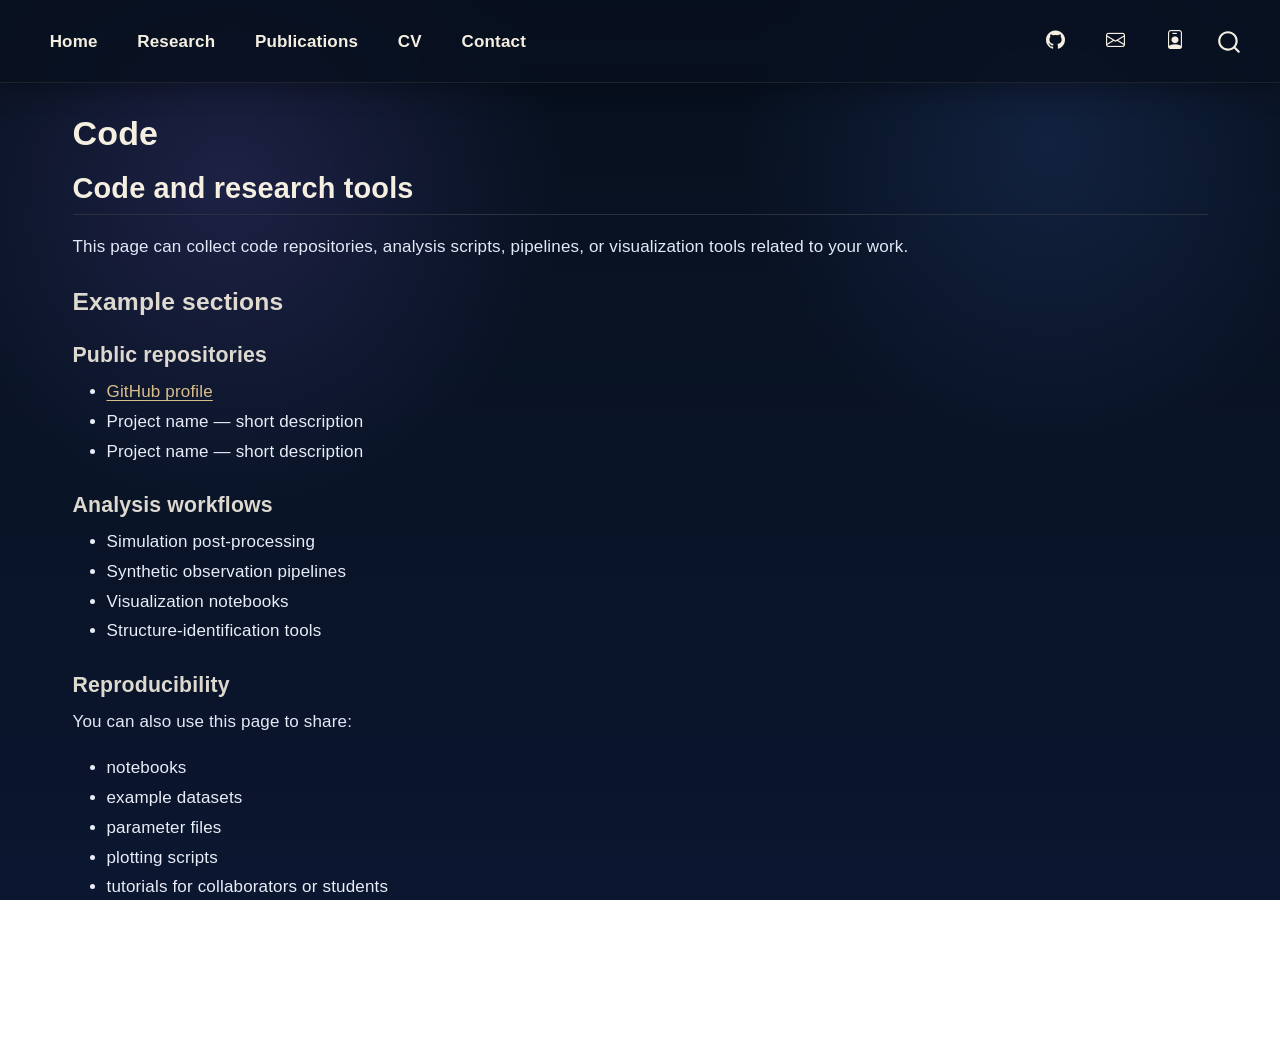
<file: docs/code.html>
<!DOCTYPE html>
<html xmlns="http://www.w3.org/1999/xhtml" lang="en" xml:lang="en"><head>

<meta charset="utf-8">
<meta name="generator" content="quarto-1.9.36">

<meta name="viewport" content="width=device-width, initial-scale=1.0, user-scalable=yes">


<title>Code – Griselda Arroyo-Chávez</title>
<style>
/* Default styles provided by pandoc.
** See https://pandoc.org/MANUAL.html#variables-for-html for config info.
*/
code{white-space: pre-wrap;}
span.smallcaps{font-variant: small-caps;}
div.columns{display: flex; gap: min(4vw, 1.5em);}
div.column{flex: auto; overflow-x: auto;}
div.hanging-indent{margin-left: 1.5em; text-indent: -1.5em;}
ul.task-list{list-style: none;}
ul.task-list li input[type="checkbox"] {
  width: 0.8em;
  margin: 0 0.8em 0.2em -1em; /* quarto-specific, see https://github.com/quarto-dev/quarto-cli/issues/4556 */ 
  vertical-align: middle;
}
</style>


<script src="site_libs/quarto-nav/quarto-nav.js"></script>
<script src="site_libs/quarto-nav/headroom.min.js"></script>
<script src="site_libs/clipboard/clipboard.min.js"></script>
<script src="site_libs/quarto-search/autocomplete.umd.js"></script>
<script src="site_libs/quarto-search/fuse.min.js"></script>
<script src="site_libs/quarto-search/quarto-search.js"></script>
<meta name="quarto:offset" content="./">
<script src="site_libs/quarto-html/quarto.js" type="module"></script>
<script src="site_libs/quarto-html/tabsets/tabsets.js" type="module"></script>
<script src="site_libs/quarto-html/popper.min.js"></script>
<script src="site_libs/quarto-html/tippy.umd.min.js"></script>
<script src="site_libs/quarto-html/anchor.min.js"></script>
<link href="site_libs/quarto-html/tippy.css" rel="stylesheet">
<link href="site_libs/quarto-html/quarto-syntax-highlighting-dark-f418161beb48e0141c760e455f12af2c.css" rel="stylesheet" id="quarto-text-highlighting-styles">
<script src="site_libs/bootstrap/bootstrap.min.js"></script>
<link href="site_libs/bootstrap/bootstrap-icons.css" rel="stylesheet">
<link href="site_libs/bootstrap/bootstrap-2d75577b208804cedfa8b8917fdbecb6.min.css" rel="stylesheet" append-hash="true" id="quarto-bootstrap" data-mode="dark">
<script id="quarto-search-options" type="application/json">{
  "location": "navbar",
  "copy-button": false,
  "collapse-after": 3,
  "panel-placement": "end",
  "type": "overlay",
  "limit": 50,
  "keyboard-shortcut": [
    "f",
    "/",
    "s"
  ],
  "show-item-context": false,
  "language": {
    "search-no-results-text": "No results",
    "search-matching-documents-text": "matching documents",
    "search-copy-link-title": "Copy link to search",
    "search-hide-matches-text": "Hide additional matches",
    "search-more-match-text": "more match in this document",
    "search-more-matches-text": "more matches in this document",
    "search-clear-button-title": "Clear",
    "search-text-placeholder": "",
    "search-detached-cancel-button-title": "Cancel",
    "search-submit-button-title": "Submit",
    "search-label": "Search"
  }
}</script>


</head>

<body class="nav-fixed quarto-light">

<div id="quarto-search-results"></div>
  <header id="quarto-header" class="headroom fixed-top">
    <nav class="navbar navbar-expand-lg " data-bs-theme="dark">
      <div class="navbar-container container-fluid">
            <div id="quarto-search" class="" title="Search"></div>
          <button class="navbar-toggler" type="button" data-bs-toggle="collapse" data-bs-target="#navbarCollapse" aria-controls="navbarCollapse" role="menu" aria-expanded="false" aria-label="Toggle navigation" onclick="if (window.quartoToggleHeadroom) { window.quartoToggleHeadroom(); }">
  <span class="navbar-toggler-icon"></span>
</button>
          <div class="collapse navbar-collapse" id="navbarCollapse">
            <ul class="navbar-nav navbar-nav-scroll me-auto">
  <li class="nav-item">
    <a class="nav-link" href="./index.html"> 
<span class="menu-text">Home</span></a>
  </li>  
  <li class="nav-item">
    <a class="nav-link" href="./research.html"> 
<span class="menu-text">Research</span></a>
  </li>  
  <li class="nav-item">
    <a class="nav-link" href="./publications.html"> 
<span class="menu-text">Publications</span></a>
  </li>  
  <li class="nav-item">
    <a class="nav-link" href="./cv.html"> 
<span class="menu-text">CV</span></a>
  </li>  
  <li class="nav-item">
    <a class="nav-link" href="./contact.html"> 
<span class="menu-text">Contact</span></a>
  </li>  
</ul>
            <ul class="navbar-nav navbar-nav-scroll ms-auto">
  <li class="nav-item compact">
    <a class="nav-link" href="https://github.com/g-arroyo-chavez"> <i class="bi bi-github" role="img">
</i> 
<span class="menu-text"></span></a>
  </li>  
  <li class="nav-item compact">
    <a class="nav-link" href="mailto:arroyochavezg@arizona.edu"> <i class="bi bi-envelope" role="img">
</i> 
<span class="menu-text"></span></a>
  </li>  
  <li class="nav-item compact">
    <a class="nav-link" href="https://orcid.org/0000-0002-7082-0587"> <i class="bi bi-person-badge" role="img">
</i> 
<span class="menu-text"></span></a>
  </li>  
</ul>
          </div> <!-- /navcollapse -->
            <div class="quarto-navbar-tools">
</div>
      </div> <!-- /container-fluid -->
    </nav>
</header>
<!-- content -->
<div id="quarto-content" class="quarto-container page-columns page-rows-contents page-layout-full page-navbar">
<!-- sidebar -->
<!-- margin-sidebar -->
    
<!-- main -->
<main class="content column-page" id="quarto-document-content">

<header id="title-block-header" class="quarto-title-block default">
<div class="quarto-title">
<h1 class="title">Code</h1>
</div>



<div class="quarto-title-meta column-page">

    
  
    
  </div>
  


</header>


<section id="code-and-research-tools" class="level2">
<h2 class="anchored" data-anchor-id="code-and-research-tools">Code and research tools</h2>
<p>This page can collect code repositories, analysis scripts, pipelines, or visualization tools related to your work.</p>
<section id="example-sections" class="level3">
<h3 class="anchored" data-anchor-id="example-sections">Example sections</h3>
<section id="public-repositories" class="level4">
<h4 class="anchored" data-anchor-id="public-repositories">Public repositories</h4>
<ul>
<li><a href="https://github.com/">GitHub profile</a></li>
<li>Project name — short description</li>
<li>Project name — short description</li>
</ul>
</section>
<section id="analysis-workflows" class="level4">
<h4 class="anchored" data-anchor-id="analysis-workflows">Analysis workflows</h4>
<ul>
<li>Simulation post-processing</li>
<li>Synthetic observation pipelines</li>
<li>Visualization notebooks</li>
<li>Structure-identification tools</li>
</ul>
</section>
<section id="reproducibility" class="level4">
<h4 class="anchored" data-anchor-id="reproducibility">Reproducibility</h4>
<p>You can also use this page to share:</p>
<ul>
<li>notebooks</li>
<li>example datasets</li>
<li>parameter files</li>
<li>plotting scripts</li>
<li>tutorials for collaborators or students</li>
</ul>


</section>
</section>
</section>

</main> <!-- /main -->
<div class="global-side-panel">
  <div class="global-side-panel-card">
    <h3>Research Themes</h3>
    <ul>
      <li>Star formation</li>
      <li>Interstellar medium</li>
      <li>Filaments and accretion flows</li>
      <li>Angular momentum transport</li>
      <li>Synthetic observations</li>
    </ul>
  </div>

  <div class="global-side-panel-card">
    <h3>Current Focus</h3>
    <p>
      I study how filamentary structure, turbulence, gravity, and magnetic fields
      shape angular momentum acquisition and redistribution in star-forming environments.
    </p>
  </div>

  <div class="global-side-panel-card">
    <h3>Links</h3>
    <ul>
      <li><a href="https://ui.adsabs.harvard.edu/public-libraries/6VEx2YeCRQ-VyZSYqM24xw" target="_blank" rel="noopener">ADS</a></li>
      <li><a href="https://arxiv.org/search/astro-ph?searchtype=author&amp;query=Arroyo-Chavez,+G" target="_blank" rel="noopener">arXiv</a></li>
      <li><a href="https://orcid.org/0000-0002-7082-0587" target="_blank" rel="noopener">ORCID</a></li>
      <li><a href="https://github.com/g-arroyo-chavez" target="_blank" rel="noopener">GitHub</a></li>
      <li><a href="https://www.linkedin.com/in/griselda-arroyo-chavez/" target="_blank" rel="noopener">Linkedin</a></li>
    </ul>
  </div>
</div>
<script src="research.js"></script>
<script id="quarto-html-after-body" type="application/javascript">
  window.document.addEventListener("DOMContentLoaded", function (event) {
    const icon = "";
    const anchorJS = new window.AnchorJS();
    anchorJS.options = {
      placement: 'right',
      icon: icon
    };
    anchorJS.add('.anchored');
    const isCodeAnnotation = (el) => {
      for (const clz of el.classList) {
        if (clz.startsWith('code-annotation-')) {                     
          return true;
        }
      }
      return false;
    }
    const onCopySuccess = function(e) {
      // button target
      const button = e.trigger;
      // don't keep focus
      button.blur();
      // flash "checked"
      button.classList.add('code-copy-button-checked');
      var currentTitle = button.getAttribute("title");
      button.setAttribute("title", "Copied!");
      let tooltip;
      if (window.bootstrap) {
        button.setAttribute("data-bs-toggle", "tooltip");
        button.setAttribute("data-bs-placement", "left");
        button.setAttribute("data-bs-title", "Copied!");
        tooltip = new bootstrap.Tooltip(button, 
          { trigger: "manual", 
            customClass: "code-copy-button-tooltip",
            offset: [0, -8]});
        tooltip.show();    
      }
      setTimeout(function() {
        if (tooltip) {
          tooltip.hide();
          button.removeAttribute("data-bs-title");
          button.removeAttribute("data-bs-toggle");
          button.removeAttribute("data-bs-placement");
        }
        button.setAttribute("title", currentTitle);
        button.classList.remove('code-copy-button-checked');
      }, 1000);
      // clear code selection
      e.clearSelection();
    }
    const getTextToCopy = function(trigger) {
      const outerScaffold = trigger.parentElement.cloneNode(true);
      const codeEl = outerScaffold.querySelector('code');
      for (const childEl of codeEl.children) {
        if (isCodeAnnotation(childEl)) {
          childEl.remove();
        }
      }
      return codeEl.innerText;
    }
    const clipboard = new window.ClipboardJS('.code-copy-button:not([data-in-quarto-modal])', {
      text: getTextToCopy
    });
    clipboard.on('success', onCopySuccess);
    if (window.document.getElementById('quarto-embedded-source-code-modal')) {
      const clipboardModal = new window.ClipboardJS('.code-copy-button[data-in-quarto-modal]', {
        text: getTextToCopy,
        container: window.document.getElementById('quarto-embedded-source-code-modal')
      });
      clipboardModal.on('success', onCopySuccess);
    }
      var localhostRegex = new RegExp(/^(?:http|https):\/\/localhost\:?[0-9]*\//);
      var mailtoRegex = new RegExp(/^mailto:/);
        var filterRegex = new RegExp('/' + window.location.host + '/');
      var isInternal = (href) => {
          return filterRegex.test(href) || localhostRegex.test(href) || mailtoRegex.test(href);
      }
      // Inspect non-navigation links and adorn them if external
     var links = window.document.querySelectorAll('a[href]:not(.nav-link):not(.navbar-brand):not(.toc-action):not(.sidebar-link):not(.sidebar-item-toggle):not(.pagination-link):not(.no-external):not([aria-hidden]):not(.dropdown-item):not(.quarto-navigation-tool):not(.about-link)');
      for (var i=0; i<links.length; i++) {
        const link = links[i];
        if (!isInternal(link.href)) {
          // undo the damage that might have been done by quarto-nav.js in the case of
          // links that we want to consider external
          if (link.dataset.originalHref !== undefined) {
            link.href = link.dataset.originalHref;
          }
        }
      }
    function tippyHover(el, contentFn, onTriggerFn, onUntriggerFn) {
      const config = {
        allowHTML: true,
        maxWidth: 500,
        delay: 100,
        arrow: false,
        appendTo: function(el) {
            return el.parentElement;
        },
        interactive: true,
        interactiveBorder: 10,
        theme: 'quarto',
        placement: 'bottom-start',
      };
      if (contentFn) {
        config.content = contentFn;
      }
      if (onTriggerFn) {
        config.onTrigger = onTriggerFn;
      }
      if (onUntriggerFn) {
        config.onUntrigger = onUntriggerFn;
      }
      window.tippy(el, config); 
    }
    const noterefs = window.document.querySelectorAll('a[role="doc-noteref"]');
    for (var i=0; i<noterefs.length; i++) {
      const ref = noterefs[i];
      tippyHover(ref, function() {
        // use id or data attribute instead here
        let href = ref.getAttribute('data-footnote-href') || ref.getAttribute('href');
        try { href = new URL(href).hash; } catch {}
        const id = href.replace(/^#\/?/, "");
        const note = window.document.getElementById(id);
        if (note) {
          return note.innerHTML;
        } else {
          return "";
        }
      });
    }
    const xrefs = window.document.querySelectorAll('a.quarto-xref');
    const processXRef = (id, note) => {
      // Strip column container classes
      const stripColumnClz = (el) => {
        el.classList.remove("page-full", "page-columns");
        if (el.children) {
          for (const child of el.children) {
            stripColumnClz(child);
          }
        }
      }
      stripColumnClz(note)
      if (id === null || id.startsWith('sec-')) {
        // Special case sections, only their first couple elements
        const container = document.createElement("div");
        if (note.children && note.children.length > 2) {
          container.appendChild(note.children[0].cloneNode(true));
          for (let i = 1; i < note.children.length; i++) {
            const child = note.children[i];
            if (child.tagName === "P" && child.innerText === "") {
              continue;
            } else {
              container.appendChild(child.cloneNode(true));
              break;
            }
          }
          if (window.Quarto?.typesetMath) {
            window.Quarto.typesetMath(container);
          }
          return container.innerHTML
        } else {
          if (window.Quarto?.typesetMath) {
            window.Quarto.typesetMath(note);
          }
          return note.innerHTML;
        }
      } else {
        // Remove any anchor links if they are present
        const anchorLink = note.querySelector('a.anchorjs-link');
        if (anchorLink) {
          anchorLink.remove();
        }
        if (window.Quarto?.typesetMath) {
          window.Quarto.typesetMath(note);
        }
        if (note.classList.contains("callout")) {
          return note.outerHTML;
        } else {
          return note.innerHTML;
        }
      }
    }
    for (var i=0; i<xrefs.length; i++) {
      const xref = xrefs[i];
      tippyHover(xref, undefined, function(instance) {
        instance.disable();
        let url = xref.getAttribute('href');
        let hash = undefined; 
        if (url.startsWith('#')) {
          hash = url;
        } else {
          try { hash = new URL(url).hash; } catch {}
        }
        if (hash) {
          const id = hash.replace(/^#\/?/, "");
          const note = window.document.getElementById(id);
          if (note !== null) {
            try {
              const html = processXRef(id, note.cloneNode(true));
              instance.setContent(html);
            } finally {
              instance.enable();
              instance.show();
            }
          } else {
            // See if we can fetch this
            fetch(url.split('#')[0])
            .then(res => res.text())
            .then(html => {
              const parser = new DOMParser();
              const htmlDoc = parser.parseFromString(html, "text/html");
              const note = htmlDoc.getElementById(id);
              if (note !== null) {
                const html = processXRef(id, note);
                instance.setContent(html);
              } 
            }).finally(() => {
              instance.enable();
              instance.show();
            });
          }
        } else {
          // See if we can fetch a full url (with no hash to target)
          // This is a special case and we should probably do some content thinning / targeting
          fetch(url)
          .then(res => res.text())
          .then(html => {
            const parser = new DOMParser();
            const htmlDoc = parser.parseFromString(html, "text/html");
            const note = htmlDoc.querySelector('main.content');
            if (note !== null) {
              // This should only happen for chapter cross references
              // (since there is no id in the URL)
              // remove the first header
              if (note.children.length > 0 && note.children[0].tagName === "HEADER") {
                note.children[0].remove();
              }
              const html = processXRef(null, note);
              instance.setContent(html);
            } 
          }).finally(() => {
            instance.enable();
            instance.show();
          });
        }
      }, function(instance) {
      });
    }
        let selectedAnnoteEl;
        const selectorForAnnotation = ( cell, annotation) => {
          let cellAttr = 'data-code-cell="' + cell + '"';
          let lineAttr = 'data-code-annotation="' +  annotation + '"';
          const selector = 'span[' + cellAttr + '][' + lineAttr + ']';
          return selector;
        }
        const selectCodeLines = (annoteEl) => {
          const doc = window.document;
          const targetCell = annoteEl.getAttribute("data-target-cell");
          const targetAnnotation = annoteEl.getAttribute("data-target-annotation");
          const annoteSpan = window.document.querySelector(selectorForAnnotation(targetCell, targetAnnotation));
          const lines = annoteSpan.getAttribute("data-code-lines").split(",");
          const lineIds = lines.map((line) => {
            return targetCell + "-" + line;
          })
          let top = null;
          let height = null;
          let parent = null;
          if (lineIds.length > 0) {
              //compute the position of the single el (top and bottom and make a div)
              const el = window.document.getElementById(lineIds[0]);
              top = el.offsetTop;
              height = el.offsetHeight;
              parent = el.parentElement.parentElement;
            if (lineIds.length > 1) {
              const lastEl = window.document.getElementById(lineIds[lineIds.length - 1]);
              const bottom = lastEl.offsetTop + lastEl.offsetHeight;
              height = bottom - top;
            }
            if (top !== null && height !== null && parent !== null) {
              // cook up a div (if necessary) and position it 
              let div = window.document.getElementById("code-annotation-line-highlight");
              if (div === null) {
                div = window.document.createElement("div");
                div.setAttribute("id", "code-annotation-line-highlight");
                div.style.position = 'absolute';
                parent.appendChild(div);
              }
              div.style.top = top - 2 + "px";
              div.style.height = height + 4 + "px";
              div.style.left = 0;
              let gutterDiv = window.document.getElementById("code-annotation-line-highlight-gutter");
              if (gutterDiv === null) {
                gutterDiv = window.document.createElement("div");
                gutterDiv.setAttribute("id", "code-annotation-line-highlight-gutter");
                gutterDiv.style.position = 'absolute';
                const codeCell = window.document.getElementById(targetCell);
                const gutter = codeCell.querySelector('.code-annotation-gutter');
                gutter.appendChild(gutterDiv);
              }
              gutterDiv.style.top = top - 2 + "px";
              gutterDiv.style.height = height + 4 + "px";
            }
            selectedAnnoteEl = annoteEl;
          }
        };
        const unselectCodeLines = () => {
          const elementsIds = ["code-annotation-line-highlight", "code-annotation-line-highlight-gutter"];
          elementsIds.forEach((elId) => {
            const div = window.document.getElementById(elId);
            if (div) {
              div.remove();
            }
          });
          selectedAnnoteEl = undefined;
        };
          // Handle positioning of the toggle
      window.addEventListener(
        "resize",
        throttle(() => {
          elRect = undefined;
          if (selectedAnnoteEl) {
            selectCodeLines(selectedAnnoteEl);
          }
        }, 10)
      );
      function throttle(fn, ms) {
      let throttle = false;
      let timer;
        return (...args) => {
          if(!throttle) { // first call gets through
              fn.apply(this, args);
              throttle = true;
          } else { // all the others get throttled
              if(timer) clearTimeout(timer); // cancel #2
              timer = setTimeout(() => {
                fn.apply(this, args);
                timer = throttle = false;
              }, ms);
          }
        };
      }
        // Attach click handler to the DT
        const annoteDls = window.document.querySelectorAll('dt[data-target-cell]');
        for (const annoteDlNode of annoteDls) {
          annoteDlNode.addEventListener('click', (event) => {
            const clickedEl = event.target;
            if (clickedEl !== selectedAnnoteEl) {
              unselectCodeLines();
              const activeEl = window.document.querySelector('dt[data-target-cell].code-annotation-active');
              if (activeEl) {
                activeEl.classList.remove('code-annotation-active');
              }
              selectCodeLines(clickedEl);
              clickedEl.classList.add('code-annotation-active');
            } else {
              // Unselect the line
              unselectCodeLines();
              clickedEl.classList.remove('code-annotation-active');
            }
          });
        }
    const findCites = (el) => {
      const parentEl = el.parentElement;
      if (parentEl) {
        const cites = parentEl.dataset.cites;
        if (cites) {
          return {
            el,
            cites: cites.split(' ')
          };
        } else {
          return findCites(el.parentElement)
        }
      } else {
        return undefined;
      }
    };
    var bibliorefs = window.document.querySelectorAll('a[role="doc-biblioref"]');
    for (var i=0; i<bibliorefs.length; i++) {
      const ref = bibliorefs[i];
      const citeInfo = findCites(ref);
      if (citeInfo) {
        tippyHover(citeInfo.el, function() {
          var popup = window.document.createElement('div');
          citeInfo.cites.forEach(function(cite) {
            var citeDiv = window.document.createElement('div');
            citeDiv.classList.add('hanging-indent');
            citeDiv.classList.add('csl-entry');
            var biblioDiv = window.document.getElementById('ref-' + cite);
            if (biblioDiv) {
              citeDiv.innerHTML = biblioDiv.innerHTML;
            }
            popup.appendChild(citeDiv);
          });
          return popup.innerHTML;
        });
      }
    }
  });
  </script>
</div> <!-- /content -->




</body></html>
</file>
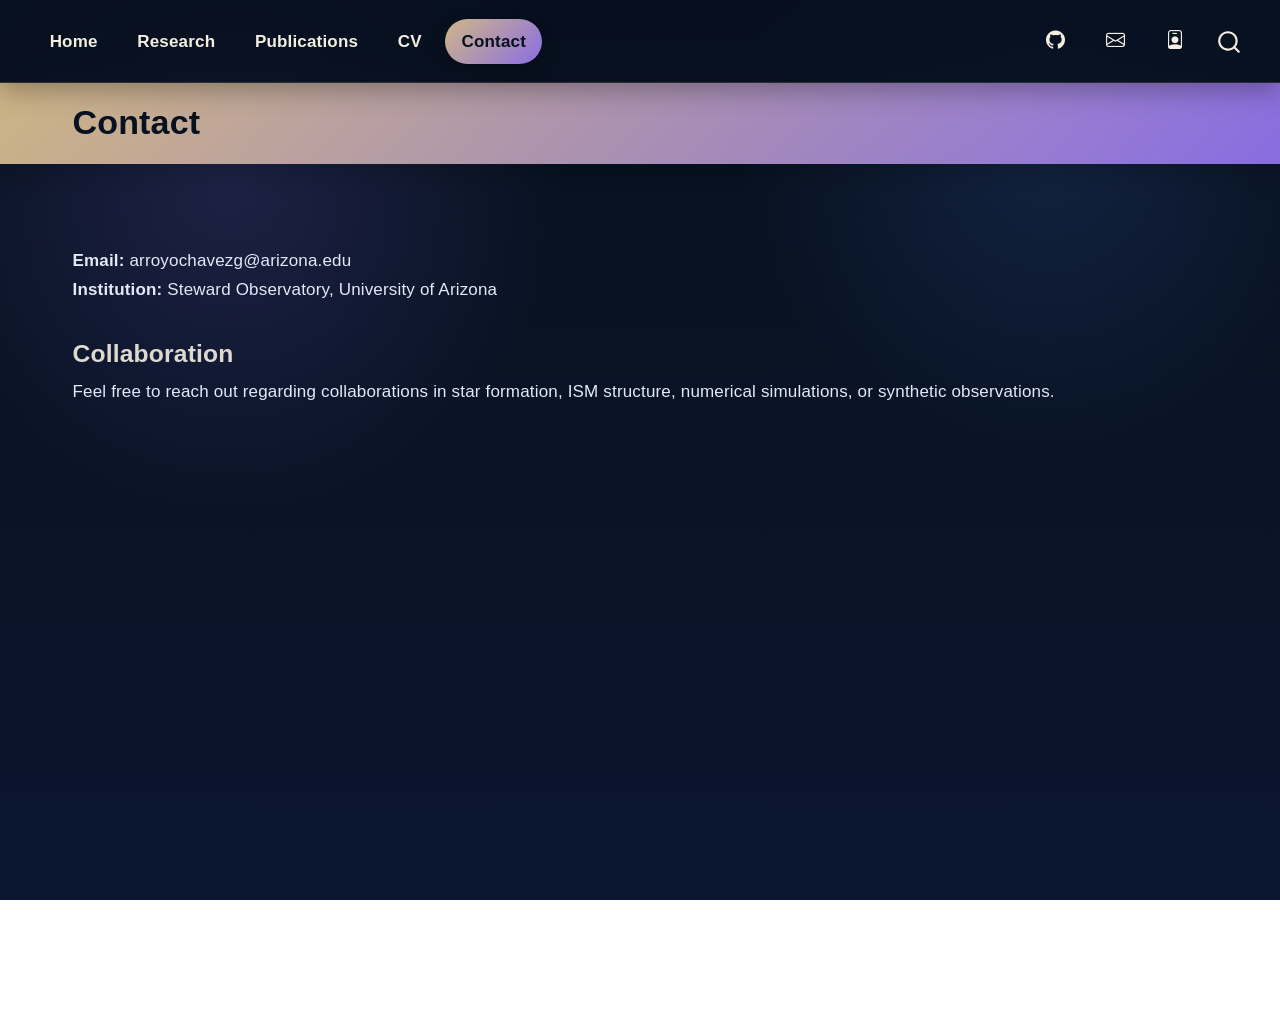
<file: docs/contact.html>
<!DOCTYPE html>
<html xmlns="http://www.w3.org/1999/xhtml" lang="en" xml:lang="en"><head>

<meta charset="utf-8">
<meta name="generator" content="quarto-1.9.36">

<meta name="viewport" content="width=device-width, initial-scale=1.0, user-scalable=yes">


<title>Contact – Griselda Arroyo-Chávez</title>
<style>
/* Default styles provided by pandoc.
** See https://pandoc.org/MANUAL.html#variables-for-html for config info.
*/
code{white-space: pre-wrap;}
span.smallcaps{font-variant: small-caps;}
div.columns{display: flex; gap: min(4vw, 1.5em);}
div.column{flex: auto; overflow-x: auto;}
div.hanging-indent{margin-left: 1.5em; text-indent: -1.5em;}
ul.task-list{list-style: none;}
ul.task-list li input[type="checkbox"] {
  width: 0.8em;
  margin: 0 0.8em 0.2em -1em; /* quarto-specific, see https://github.com/quarto-dev/quarto-cli/issues/4556 */ 
  vertical-align: middle;
}
</style>


<script src="site_libs/quarto-nav/quarto-nav.js"></script>
<script src="site_libs/quarto-nav/headroom.min.js"></script>
<script src="site_libs/clipboard/clipboard.min.js"></script>
<script src="site_libs/quarto-search/autocomplete.umd.js"></script>
<script src="site_libs/quarto-search/fuse.min.js"></script>
<script src="site_libs/quarto-search/quarto-search.js"></script>
<meta name="quarto:offset" content="./">
<script src="site_libs/quarto-html/quarto.js" type="module"></script>
<script src="site_libs/quarto-html/tabsets/tabsets.js" type="module"></script>
<script src="site_libs/quarto-html/popper.min.js"></script>
<script src="site_libs/quarto-html/tippy.umd.min.js"></script>
<script src="site_libs/quarto-html/anchor.min.js"></script>
<link href="site_libs/quarto-html/tippy.css" rel="stylesheet">
<link href="site_libs/quarto-html/quarto-syntax-highlighting-dark-f418161beb48e0141c760e455f12af2c.css" rel="stylesheet" id="quarto-text-highlighting-styles">
<script src="site_libs/bootstrap/bootstrap.min.js"></script>
<link href="site_libs/bootstrap/bootstrap-icons.css" rel="stylesheet">
<link href="site_libs/bootstrap/bootstrap-2d75577b208804cedfa8b8917fdbecb6.min.css" rel="stylesheet" append-hash="true" id="quarto-bootstrap" data-mode="dark">
<script id="quarto-search-options" type="application/json">{
  "location": "navbar",
  "copy-button": false,
  "collapse-after": 3,
  "panel-placement": "end",
  "type": "overlay",
  "limit": 50,
  "keyboard-shortcut": [
    "f",
    "/",
    "s"
  ],
  "show-item-context": false,
  "language": {
    "search-no-results-text": "No results",
    "search-matching-documents-text": "matching documents",
    "search-copy-link-title": "Copy link to search",
    "search-hide-matches-text": "Hide additional matches",
    "search-more-match-text": "more match in this document",
    "search-more-matches-text": "more matches in this document",
    "search-clear-button-title": "Clear",
    "search-text-placeholder": "",
    "search-detached-cancel-button-title": "Cancel",
    "search-submit-button-title": "Submit",
    "search-label": "Search"
  }
}</script>


</head>

<body class="nav-fixed quarto-light">

<div id="quarto-search-results"></div>
  <header id="quarto-header" class="headroom fixed-top quarto-banner">
    <nav class="navbar navbar-expand-lg " data-bs-theme="dark">
      <div class="navbar-container container-fluid">
            <div id="quarto-search" class="" title="Search"></div>
          <button class="navbar-toggler" type="button" data-bs-toggle="collapse" data-bs-target="#navbarCollapse" aria-controls="navbarCollapse" role="menu" aria-expanded="false" aria-label="Toggle navigation" onclick="if (window.quartoToggleHeadroom) { window.quartoToggleHeadroom(); }">
  <span class="navbar-toggler-icon"></span>
</button>
          <div class="collapse navbar-collapse" id="navbarCollapse">
            <ul class="navbar-nav navbar-nav-scroll me-auto">
  <li class="nav-item">
    <a class="nav-link" href="./index.html"> 
<span class="menu-text">Home</span></a>
  </li>  
  <li class="nav-item">
    <a class="nav-link" href="./research.html"> 
<span class="menu-text">Research</span></a>
  </li>  
  <li class="nav-item">
    <a class="nav-link" href="./publications.html"> 
<span class="menu-text">Publications</span></a>
  </li>  
  <li class="nav-item">
    <a class="nav-link" href="./cv.html"> 
<span class="menu-text">CV</span></a>
  </li>  
  <li class="nav-item">
    <a class="nav-link active" href="./contact.html" aria-current="page"> 
<span class="menu-text">Contact</span></a>
  </li>  
</ul>
            <ul class="navbar-nav navbar-nav-scroll ms-auto">
  <li class="nav-item compact">
    <a class="nav-link" href="https://github.com/g-arroyo-chavez"> <i class="bi bi-github" role="img">
</i> 
<span class="menu-text"></span></a>
  </li>  
  <li class="nav-item compact">
    <a class="nav-link" href="mailto:arroyochavezg@arizona.edu"> <i class="bi bi-envelope" role="img">
</i> 
<span class="menu-text"></span></a>
  </li>  
  <li class="nav-item compact">
    <a class="nav-link" href="https://orcid.org/0000-0002-7082-0587"> <i class="bi bi-person-badge" role="img">
</i> 
<span class="menu-text"></span></a>
  </li>  
</ul>
          </div> <!-- /navcollapse -->
            <div class="quarto-navbar-tools">
</div>
      </div> <!-- /container-fluid -->
    </nav>
</header>
<!-- content -->
<header id="title-block-header" class="quarto-title-block default page-columns page-full">
  <div class="quarto-title-banner page-columns page-full">
    <div class="quarto-title column-page">
      <h1 class="title">Contact</h1>
                      </div>
  </div>
    
  
  <div class="quarto-title-meta column-page">

      
    
      
    </div>
    
  
  </header><div id="quarto-content" class="quarto-container page-columns page-rows-contents page-layout-full page-navbar">
<!-- sidebar -->
<!-- margin-sidebar -->
    
<!-- main -->
<main class="content quarto-banner-title-block column-page" id="quarto-document-content">





<p><strong>Email:</strong> arroyochavezg@arizona.edu<br>
<strong>Institution:</strong> Steward Observatory, University of Arizona</p>
<section id="collaboration" class="level3">
<h3 class="anchored" data-anchor-id="collaboration">Collaboration</h3>
<p>Feel free to reach out regarding collaborations in star formation, ISM structure, numerical simulations, or synthetic observations.</p>


</section>

</main> <!-- /main -->
<div class="global-side-panel">
  <div class="global-side-panel-card">
    <h3>Research Themes</h3>
    <ul>
      <li>Star formation</li>
      <li>Interstellar medium</li>
      <li>Filaments and accretion flows</li>
      <li>Angular momentum transport</li>
      <li>Synthetic observations</li>
    </ul>
  </div>

  <div class="global-side-panel-card">
    <h3>Current Focus</h3>
    <p>
      I study how filamentary structure, turbulence, gravity, and magnetic fields
      shape angular momentum acquisition and redistribution in star-forming environments.
    </p>
  </div>

  <div class="global-side-panel-card">
    <h3>Links</h3>
    <ul>
      <li><a href="https://ui.adsabs.harvard.edu/public-libraries/6VEx2YeCRQ-VyZSYqM24xw" target="_blank" rel="noopener">ADS</a></li>
      <li><a href="https://arxiv.org/search/astro-ph?searchtype=author&amp;query=Arroyo-Chavez,+G" target="_blank" rel="noopener">arXiv</a></li>
      <li><a href="https://orcid.org/0000-0002-7082-0587" target="_blank" rel="noopener">ORCID</a></li>
      <li><a href="https://github.com/g-arroyo-chavez" target="_blank" rel="noopener">GitHub</a></li>
      <li><a href="https://www.linkedin.com/in/griselda-arroyo-chavez/" target="_blank" rel="noopener">Linkedin</a></li>
    </ul>
  </div>
</div>
<script src="research.js"></script>
<script id="quarto-html-after-body" type="application/javascript">
  window.document.addEventListener("DOMContentLoaded", function (event) {
    const icon = "";
    const anchorJS = new window.AnchorJS();
    anchorJS.options = {
      placement: 'right',
      icon: icon
    };
    anchorJS.add('.anchored');
    const isCodeAnnotation = (el) => {
      for (const clz of el.classList) {
        if (clz.startsWith('code-annotation-')) {                     
          return true;
        }
      }
      return false;
    }
    const onCopySuccess = function(e) {
      // button target
      const button = e.trigger;
      // don't keep focus
      button.blur();
      // flash "checked"
      button.classList.add('code-copy-button-checked');
      var currentTitle = button.getAttribute("title");
      button.setAttribute("title", "Copied!");
      let tooltip;
      if (window.bootstrap) {
        button.setAttribute("data-bs-toggle", "tooltip");
        button.setAttribute("data-bs-placement", "left");
        button.setAttribute("data-bs-title", "Copied!");
        tooltip = new bootstrap.Tooltip(button, 
          { trigger: "manual", 
            customClass: "code-copy-button-tooltip",
            offset: [0, -8]});
        tooltip.show();    
      }
      setTimeout(function() {
        if (tooltip) {
          tooltip.hide();
          button.removeAttribute("data-bs-title");
          button.removeAttribute("data-bs-toggle");
          button.removeAttribute("data-bs-placement");
        }
        button.setAttribute("title", currentTitle);
        button.classList.remove('code-copy-button-checked');
      }, 1000);
      // clear code selection
      e.clearSelection();
    }
    const getTextToCopy = function(trigger) {
      const outerScaffold = trigger.parentElement.cloneNode(true);
      const codeEl = outerScaffold.querySelector('code');
      for (const childEl of codeEl.children) {
        if (isCodeAnnotation(childEl)) {
          childEl.remove();
        }
      }
      return codeEl.innerText;
    }
    const clipboard = new window.ClipboardJS('.code-copy-button:not([data-in-quarto-modal])', {
      text: getTextToCopy
    });
    clipboard.on('success', onCopySuccess);
    if (window.document.getElementById('quarto-embedded-source-code-modal')) {
      const clipboardModal = new window.ClipboardJS('.code-copy-button[data-in-quarto-modal]', {
        text: getTextToCopy,
        container: window.document.getElementById('quarto-embedded-source-code-modal')
      });
      clipboardModal.on('success', onCopySuccess);
    }
      var localhostRegex = new RegExp(/^(?:http|https):\/\/localhost\:?[0-9]*\//);
      var mailtoRegex = new RegExp(/^mailto:/);
        var filterRegex = new RegExp('/' + window.location.host + '/');
      var isInternal = (href) => {
          return filterRegex.test(href) || localhostRegex.test(href) || mailtoRegex.test(href);
      }
      // Inspect non-navigation links and adorn them if external
     var links = window.document.querySelectorAll('a[href]:not(.nav-link):not(.navbar-brand):not(.toc-action):not(.sidebar-link):not(.sidebar-item-toggle):not(.pagination-link):not(.no-external):not([aria-hidden]):not(.dropdown-item):not(.quarto-navigation-tool):not(.about-link)');
      for (var i=0; i<links.length; i++) {
        const link = links[i];
        if (!isInternal(link.href)) {
          // undo the damage that might have been done by quarto-nav.js in the case of
          // links that we want to consider external
          if (link.dataset.originalHref !== undefined) {
            link.href = link.dataset.originalHref;
          }
        }
      }
    function tippyHover(el, contentFn, onTriggerFn, onUntriggerFn) {
      const config = {
        allowHTML: true,
        maxWidth: 500,
        delay: 100,
        arrow: false,
        appendTo: function(el) {
            return el.parentElement;
        },
        interactive: true,
        interactiveBorder: 10,
        theme: 'quarto',
        placement: 'bottom-start',
      };
      if (contentFn) {
        config.content = contentFn;
      }
      if (onTriggerFn) {
        config.onTrigger = onTriggerFn;
      }
      if (onUntriggerFn) {
        config.onUntrigger = onUntriggerFn;
      }
      window.tippy(el, config); 
    }
    const noterefs = window.document.querySelectorAll('a[role="doc-noteref"]');
    for (var i=0; i<noterefs.length; i++) {
      const ref = noterefs[i];
      tippyHover(ref, function() {
        // use id or data attribute instead here
        let href = ref.getAttribute('data-footnote-href') || ref.getAttribute('href');
        try { href = new URL(href).hash; } catch {}
        const id = href.replace(/^#\/?/, "");
        const note = window.document.getElementById(id);
        if (note) {
          return note.innerHTML;
        } else {
          return "";
        }
      });
    }
    const xrefs = window.document.querySelectorAll('a.quarto-xref');
    const processXRef = (id, note) => {
      // Strip column container classes
      const stripColumnClz = (el) => {
        el.classList.remove("page-full", "page-columns");
        if (el.children) {
          for (const child of el.children) {
            stripColumnClz(child);
          }
        }
      }
      stripColumnClz(note)
      if (id === null || id.startsWith('sec-')) {
        // Special case sections, only their first couple elements
        const container = document.createElement("div");
        if (note.children && note.children.length > 2) {
          container.appendChild(note.children[0].cloneNode(true));
          for (let i = 1; i < note.children.length; i++) {
            const child = note.children[i];
            if (child.tagName === "P" && child.innerText === "") {
              continue;
            } else {
              container.appendChild(child.cloneNode(true));
              break;
            }
          }
          if (window.Quarto?.typesetMath) {
            window.Quarto.typesetMath(container);
          }
          return container.innerHTML
        } else {
          if (window.Quarto?.typesetMath) {
            window.Quarto.typesetMath(note);
          }
          return note.innerHTML;
        }
      } else {
        // Remove any anchor links if they are present
        const anchorLink = note.querySelector('a.anchorjs-link');
        if (anchorLink) {
          anchorLink.remove();
        }
        if (window.Quarto?.typesetMath) {
          window.Quarto.typesetMath(note);
        }
        if (note.classList.contains("callout")) {
          return note.outerHTML;
        } else {
          return note.innerHTML;
        }
      }
    }
    for (var i=0; i<xrefs.length; i++) {
      const xref = xrefs[i];
      tippyHover(xref, undefined, function(instance) {
        instance.disable();
        let url = xref.getAttribute('href');
        let hash = undefined; 
        if (url.startsWith('#')) {
          hash = url;
        } else {
          try { hash = new URL(url).hash; } catch {}
        }
        if (hash) {
          const id = hash.replace(/^#\/?/, "");
          const note = window.document.getElementById(id);
          if (note !== null) {
            try {
              const html = processXRef(id, note.cloneNode(true));
              instance.setContent(html);
            } finally {
              instance.enable();
              instance.show();
            }
          } else {
            // See if we can fetch this
            fetch(url.split('#')[0])
            .then(res => res.text())
            .then(html => {
              const parser = new DOMParser();
              const htmlDoc = parser.parseFromString(html, "text/html");
              const note = htmlDoc.getElementById(id);
              if (note !== null) {
                const html = processXRef(id, note);
                instance.setContent(html);
              } 
            }).finally(() => {
              instance.enable();
              instance.show();
            });
          }
        } else {
          // See if we can fetch a full url (with no hash to target)
          // This is a special case and we should probably do some content thinning / targeting
          fetch(url)
          .then(res => res.text())
          .then(html => {
            const parser = new DOMParser();
            const htmlDoc = parser.parseFromString(html, "text/html");
            const note = htmlDoc.querySelector('main.content');
            if (note !== null) {
              // This should only happen for chapter cross references
              // (since there is no id in the URL)
              // remove the first header
              if (note.children.length > 0 && note.children[0].tagName === "HEADER") {
                note.children[0].remove();
              }
              const html = processXRef(null, note);
              instance.setContent(html);
            } 
          }).finally(() => {
            instance.enable();
            instance.show();
          });
        }
      }, function(instance) {
      });
    }
        let selectedAnnoteEl;
        const selectorForAnnotation = ( cell, annotation) => {
          let cellAttr = 'data-code-cell="' + cell + '"';
          let lineAttr = 'data-code-annotation="' +  annotation + '"';
          const selector = 'span[' + cellAttr + '][' + lineAttr + ']';
          return selector;
        }
        const selectCodeLines = (annoteEl) => {
          const doc = window.document;
          const targetCell = annoteEl.getAttribute("data-target-cell");
          const targetAnnotation = annoteEl.getAttribute("data-target-annotation");
          const annoteSpan = window.document.querySelector(selectorForAnnotation(targetCell, targetAnnotation));
          const lines = annoteSpan.getAttribute("data-code-lines").split(",");
          const lineIds = lines.map((line) => {
            return targetCell + "-" + line;
          })
          let top = null;
          let height = null;
          let parent = null;
          if (lineIds.length > 0) {
              //compute the position of the single el (top and bottom and make a div)
              const el = window.document.getElementById(lineIds[0]);
              top = el.offsetTop;
              height = el.offsetHeight;
              parent = el.parentElement.parentElement;
            if (lineIds.length > 1) {
              const lastEl = window.document.getElementById(lineIds[lineIds.length - 1]);
              const bottom = lastEl.offsetTop + lastEl.offsetHeight;
              height = bottom - top;
            }
            if (top !== null && height !== null && parent !== null) {
              // cook up a div (if necessary) and position it 
              let div = window.document.getElementById("code-annotation-line-highlight");
              if (div === null) {
                div = window.document.createElement("div");
                div.setAttribute("id", "code-annotation-line-highlight");
                div.style.position = 'absolute';
                parent.appendChild(div);
              }
              div.style.top = top - 2 + "px";
              div.style.height = height + 4 + "px";
              div.style.left = 0;
              let gutterDiv = window.document.getElementById("code-annotation-line-highlight-gutter");
              if (gutterDiv === null) {
                gutterDiv = window.document.createElement("div");
                gutterDiv.setAttribute("id", "code-annotation-line-highlight-gutter");
                gutterDiv.style.position = 'absolute';
                const codeCell = window.document.getElementById(targetCell);
                const gutter = codeCell.querySelector('.code-annotation-gutter');
                gutter.appendChild(gutterDiv);
              }
              gutterDiv.style.top = top - 2 + "px";
              gutterDiv.style.height = height + 4 + "px";
            }
            selectedAnnoteEl = annoteEl;
          }
        };
        const unselectCodeLines = () => {
          const elementsIds = ["code-annotation-line-highlight", "code-annotation-line-highlight-gutter"];
          elementsIds.forEach((elId) => {
            const div = window.document.getElementById(elId);
            if (div) {
              div.remove();
            }
          });
          selectedAnnoteEl = undefined;
        };
          // Handle positioning of the toggle
      window.addEventListener(
        "resize",
        throttle(() => {
          elRect = undefined;
          if (selectedAnnoteEl) {
            selectCodeLines(selectedAnnoteEl);
          }
        }, 10)
      );
      function throttle(fn, ms) {
      let throttle = false;
      let timer;
        return (...args) => {
          if(!throttle) { // first call gets through
              fn.apply(this, args);
              throttle = true;
          } else { // all the others get throttled
              if(timer) clearTimeout(timer); // cancel #2
              timer = setTimeout(() => {
                fn.apply(this, args);
                timer = throttle = false;
              }, ms);
          }
        };
      }
        // Attach click handler to the DT
        const annoteDls = window.document.querySelectorAll('dt[data-target-cell]');
        for (const annoteDlNode of annoteDls) {
          annoteDlNode.addEventListener('click', (event) => {
            const clickedEl = event.target;
            if (clickedEl !== selectedAnnoteEl) {
              unselectCodeLines();
              const activeEl = window.document.querySelector('dt[data-target-cell].code-annotation-active');
              if (activeEl) {
                activeEl.classList.remove('code-annotation-active');
              }
              selectCodeLines(clickedEl);
              clickedEl.classList.add('code-annotation-active');
            } else {
              // Unselect the line
              unselectCodeLines();
              clickedEl.classList.remove('code-annotation-active');
            }
          });
        }
    const findCites = (el) => {
      const parentEl = el.parentElement;
      if (parentEl) {
        const cites = parentEl.dataset.cites;
        if (cites) {
          return {
            el,
            cites: cites.split(' ')
          };
        } else {
          return findCites(el.parentElement)
        }
      } else {
        return undefined;
      }
    };
    var bibliorefs = window.document.querySelectorAll('a[role="doc-biblioref"]');
    for (var i=0; i<bibliorefs.length; i++) {
      const ref = bibliorefs[i];
      const citeInfo = findCites(ref);
      if (citeInfo) {
        tippyHover(citeInfo.el, function() {
          var popup = window.document.createElement('div');
          citeInfo.cites.forEach(function(cite) {
            var citeDiv = window.document.createElement('div');
            citeDiv.classList.add('hanging-indent');
            citeDiv.classList.add('csl-entry');
            var biblioDiv = window.document.getElementById('ref-' + cite);
            if (biblioDiv) {
              citeDiv.innerHTML = biblioDiv.innerHTML;
            }
            popup.appendChild(citeDiv);
          });
          return popup.innerHTML;
        });
      }
    }
  });
  </script>
</div> <!-- /content -->




</body></html>
</file>
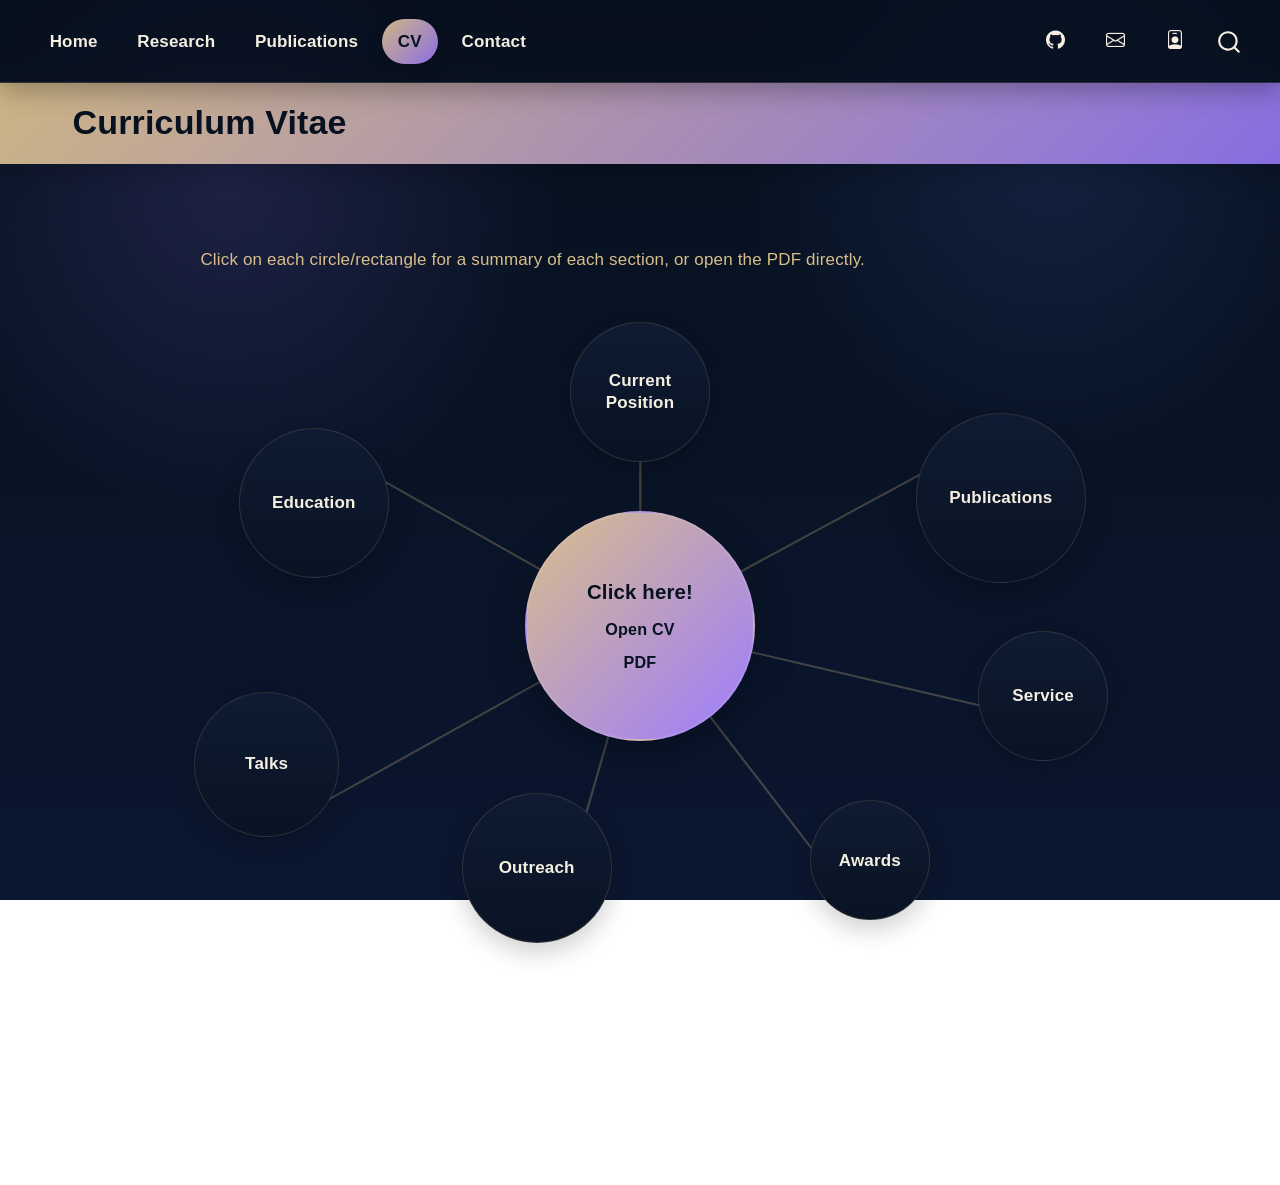
<file: docs/cv.html>
<!DOCTYPE html>
<html xmlns="http://www.w3.org/1999/xhtml" lang="en" xml:lang="en"><head>

<meta charset="utf-8">
<meta name="generator" content="quarto-1.9.36">

<meta name="viewport" content="width=device-width, initial-scale=1.0, user-scalable=yes">


<title>Curriculum Vitae – Griselda Arroyo-Chávez</title>
<style>
/* Default styles provided by pandoc.
** See https://pandoc.org/MANUAL.html#variables-for-html for config info.
*/
code{white-space: pre-wrap;}
span.smallcaps{font-variant: small-caps;}
div.columns{display: flex; gap: min(4vw, 1.5em);}
div.column{flex: auto; overflow-x: auto;}
div.hanging-indent{margin-left: 1.5em; text-indent: -1.5em;}
ul.task-list{list-style: none;}
ul.task-list li input[type="checkbox"] {
  width: 0.8em;
  margin: 0 0.8em 0.2em -1em; /* quarto-specific, see https://github.com/quarto-dev/quarto-cli/issues/4556 */ 
  vertical-align: middle;
}
</style>


<script src="site_libs/quarto-nav/quarto-nav.js"></script>
<script src="site_libs/quarto-nav/headroom.min.js"></script>
<script src="site_libs/clipboard/clipboard.min.js"></script>
<script src="site_libs/quarto-search/autocomplete.umd.js"></script>
<script src="site_libs/quarto-search/fuse.min.js"></script>
<script src="site_libs/quarto-search/quarto-search.js"></script>
<meta name="quarto:offset" content="./">
<script src="site_libs/quarto-html/quarto.js" type="module"></script>
<script src="site_libs/quarto-html/tabsets/tabsets.js" type="module"></script>
<script src="site_libs/quarto-html/popper.min.js"></script>
<script src="site_libs/quarto-html/tippy.umd.min.js"></script>
<script src="site_libs/quarto-html/anchor.min.js"></script>
<link href="site_libs/quarto-html/tippy.css" rel="stylesheet">
<link href="site_libs/quarto-html/quarto-syntax-highlighting-dark-f418161beb48e0141c760e455f12af2c.css" rel="stylesheet" id="quarto-text-highlighting-styles">
<script src="site_libs/bootstrap/bootstrap.min.js"></script>
<link href="site_libs/bootstrap/bootstrap-icons.css" rel="stylesheet">
<link href="site_libs/bootstrap/bootstrap-2d75577b208804cedfa8b8917fdbecb6.min.css" rel="stylesheet" append-hash="true" id="quarto-bootstrap" data-mode="dark">
<script id="quarto-search-options" type="application/json">{
  "location": "navbar",
  "copy-button": false,
  "collapse-after": 3,
  "panel-placement": "end",
  "type": "overlay",
  "limit": 50,
  "keyboard-shortcut": [
    "f",
    "/",
    "s"
  ],
  "show-item-context": false,
  "language": {
    "search-no-results-text": "No results",
    "search-matching-documents-text": "matching documents",
    "search-copy-link-title": "Copy link to search",
    "search-hide-matches-text": "Hide additional matches",
    "search-more-match-text": "more match in this document",
    "search-more-matches-text": "more matches in this document",
    "search-clear-button-title": "Clear",
    "search-text-placeholder": "",
    "search-detached-cancel-button-title": "Cancel",
    "search-submit-button-title": "Submit",
    "search-label": "Search"
  }
}</script>


</head>

<body class="nav-fixed quarto-light">

<div id="quarto-search-results"></div>
  <header id="quarto-header" class="headroom fixed-top quarto-banner">
    <nav class="navbar navbar-expand-lg " data-bs-theme="dark">
      <div class="navbar-container container-fluid">
            <div id="quarto-search" class="" title="Search"></div>
          <button class="navbar-toggler" type="button" data-bs-toggle="collapse" data-bs-target="#navbarCollapse" aria-controls="navbarCollapse" role="menu" aria-expanded="false" aria-label="Toggle navigation" onclick="if (window.quartoToggleHeadroom) { window.quartoToggleHeadroom(); }">
  <span class="navbar-toggler-icon"></span>
</button>
          <div class="collapse navbar-collapse" id="navbarCollapse">
            <ul class="navbar-nav navbar-nav-scroll me-auto">
  <li class="nav-item">
    <a class="nav-link" href="./index.html"> 
<span class="menu-text">Home</span></a>
  </li>  
  <li class="nav-item">
    <a class="nav-link" href="./research.html"> 
<span class="menu-text">Research</span></a>
  </li>  
  <li class="nav-item">
    <a class="nav-link" href="./publications.html"> 
<span class="menu-text">Publications</span></a>
  </li>  
  <li class="nav-item">
    <a class="nav-link active" href="./cv.html" aria-current="page"> 
<span class="menu-text">CV</span></a>
  </li>  
  <li class="nav-item">
    <a class="nav-link" href="./contact.html"> 
<span class="menu-text">Contact</span></a>
  </li>  
</ul>
            <ul class="navbar-nav navbar-nav-scroll ms-auto">
  <li class="nav-item compact">
    <a class="nav-link" href="https://github.com/g-arroyo-chavez"> <i class="bi bi-github" role="img">
</i> 
<span class="menu-text"></span></a>
  </li>  
  <li class="nav-item compact">
    <a class="nav-link" href="mailto:arroyochavezg@arizona.edu"> <i class="bi bi-envelope" role="img">
</i> 
<span class="menu-text"></span></a>
  </li>  
  <li class="nav-item compact">
    <a class="nav-link" href="https://orcid.org/0000-0002-7082-0587"> <i class="bi bi-person-badge" role="img">
</i> 
<span class="menu-text"></span></a>
  </li>  
</ul>
          </div> <!-- /navcollapse -->
            <div class="quarto-navbar-tools">
</div>
      </div> <!-- /container-fluid -->
    </nav>
</header>
<!-- content -->
<header id="title-block-header" class="quarto-title-block default page-columns page-full">
  <div class="quarto-title-banner page-columns page-full">
    <div class="quarto-title column-page">
      <h1 class="title">Curriculum Vitae</h1>
                      </div>
  </div>
    
  
  <div class="quarto-title-meta column-page">

      
    
      
    </div>
    
  
  </header><div id="quarto-content" class="quarto-container page-columns page-rows-contents page-layout-full page-navbar">
<!-- sidebar -->
<!-- margin-sidebar -->
    
<!-- main -->
<main class="content quarto-banner-title-block column-page" id="quarto-document-content">





<div class="cv-map-wrap">
<div class="cv-map">
<div style="text-align:center; color:#d8be8a; max-width:900px; margin:0 0 1rem 0; line-height:1.7;">
Click on each circle/rectangle for a summary of each section, or open the PDF directly.
</div>
<svg class="cv-map-svg" viewbox="0 0 1000 760" preserveaspectratio="none" aria-hidden="true">
<line x1="500" y1="380" x2="500" y2="140"></line> <line x1="500" y1="380" x2="230" y2="210"></line> <line x1="500" y1="380" x2="790" y2="205"></line> <line x1="500" y1="380" x2="210" y2="560"></line> <line x1="500" y1="380" x2="690" y2="655"></line> <line x1="500" y1="380" x2="430" y2="650"></line> <line x1="500" y1="380" x2="845" y2="470"></line>
</svg>
<p><a href="assets/Arroyo_Chavez_CV.pdf" class="cv-center-node" target="_blank" rel="noopener"> <span class="cv-center-title">Click here!</span> <span class="cv-center-subtitle">Open CV</span> <span class="cv-center-subtitle">PDF</span> </a></p>
<details class="cv-node cv-node-current">
<summary>
Current Position
</summary>
<section id="current-position-interests" class="level3 cv-node-panel">
<h3 class="anchored" data-anchor-id="current-position-interests">Current Position &amp; Interests</h3>
<p><strong>Postdoctoral Research Associate</strong><br>
Steward Observatory, University of Arizona</p>
<p>Current research centers on theory and simulations of star formation, with interests spanning the interstellar medium, molecular clouds, filaments, angular momentum transport, MHD simulations, and radiative transfer or synthetic-observation methods.</p>
</section>
</details>
<details class="cv-node cv-node-education">
<summary>
Education
</summary>
<section id="education-academic-trajectory" class="level3 cv-node-panel">
<h3 class="anchored" data-anchor-id="education-academic-trajectory">Education &amp; Academic Trajectory</h3>
<ul>
<li><strong>2013–2018</strong> — <strong>BSc in Physics</strong>, Universidad Veracruzana, Mexico<br>
</li>
<li><strong>2018–2020</strong> — <strong>MSc in Astrophysics</strong>, IRyA-UNAM, Mexico<br>
</li>
<li><strong>2020–2024</strong> — <strong>PhD in Astrophysics</strong>, IRyA-UNAM, Mexico<br>
</li>
<li><strong>2024–present</strong> — <strong>Postdoctoral Research Associate</strong>, University of Arizona</li>
</ul>
</section>
</details>
<details class="cv-node cv-node-publications">
<summary>
Publications
</summary>
<section id="selected-publications" class="level3 cv-node-panel">
<h3 class="anchored" data-anchor-id="selected-publications">Selected Publications</h3>
<ul>
<li><strong>2026</strong> — <em>On the role of gravity, turbulence, and the magnetic field in angular momentum transfer within molecular clouds</em><br>
</li>
<li><strong>2026</strong> — <em>Effect of gravity-driven longitudinal flows on angular momentum transport in filaments</em><br>
</li>
<li><strong>2025</strong> — Comparison between TS and GHC molecular-cloud models<br>
</li>
<li><strong>2022</strong> — Angular momentum during gravitational fragmentation of molecular clouds<br>
</li>
<li><strong>2020</strong> — Neutron and quark star constraints using GW170817</li>
</ul>
</section>
</details>
<details class="cv-node cv-node-talks">
<summary>
Talks
</summary>
<section id="talks-conferences" class="level3 cv-node-panel">
<h3 class="anchored" data-anchor-id="talks-conferences">Talks &amp; Conferences</h3>
<p>Recent presentations include contributed and invited talks on angular momentum in molecular clouds and filaments, star formation simulations, and longitudinal flows across meetings in Mexico, Ireland, France, Australia, Canada, Italy, the United States, and Colombia.</p>
</section>
</details>
<details class="cv-node cv-node-awards">
<summary>
Awards
</summary>
<section id="awards-recognition" class="level3 cv-node-panel">
<h3 class="anchored" data-anchor-id="awards-recognition">Awards &amp; Recognition</h3>
<ul>
<li><strong>2026</strong> — Nominated for the <strong>Postdoc-as-Mentor Award</strong> at the University of Arizona<br>
</li>
<li>Multiple academic stages completed with <strong>honorific mention</strong></li>
</ul>
</section>
</details>
<details class="cv-node cv-node-outreach">
<summary>
Outreach
</summary>
<section id="outreach" class="level3 cv-node-panel">
<h3 class="anchored" data-anchor-id="outreach">Outreach</h3>
<p>Long-term participation in public astronomy outreach includes repeated involvement in <strong>Noche de las Estrellas</strong> in Mexico, as well as design and workshop activities connected to eclipse outreach events.</p>
</section>
</details>
<details class="cv-node cv-node-service">
<summary>
Service
</summary>
<section id="professional-service" class="level3 cv-node-panel">
<h3 class="anchored" data-anchor-id="professional-service">Professional Service</h3>
<p>Professional service includes peer review for <strong>The Astrophysical Journal (ApJ)</strong> and the <strong>Open Journal of Astrophysics (OJA)</strong>.</p>
</section>
</details>
</div>
</div>



</main> <!-- /main -->
<div class="global-side-panel">
  <div class="global-side-panel-card">
    <h3>Research Themes</h3>
    <ul>
      <li>Star formation</li>
      <li>Interstellar medium</li>
      <li>Filaments and accretion flows</li>
      <li>Angular momentum transport</li>
      <li>Synthetic observations</li>
    </ul>
  </div>

  <div class="global-side-panel-card">
    <h3>Current Focus</h3>
    <p>
      I study how filamentary structure, turbulence, gravity, and magnetic fields
      shape angular momentum acquisition and redistribution in star-forming environments.
    </p>
  </div>

  <div class="global-side-panel-card">
    <h3>Links</h3>
    <ul>
      <li><a href="https://ui.adsabs.harvard.edu/public-libraries/6VEx2YeCRQ-VyZSYqM24xw" target="_blank" rel="noopener">ADS</a></li>
      <li><a href="https://arxiv.org/search/astro-ph?searchtype=author&amp;query=Arroyo-Chavez,+G" target="_blank" rel="noopener">arXiv</a></li>
      <li><a href="https://orcid.org/0000-0002-7082-0587" target="_blank" rel="noopener">ORCID</a></li>
      <li><a href="https://github.com/g-arroyo-chavez" target="_blank" rel="noopener">GitHub</a></li>
      <li><a href="https://www.linkedin.com/in/griselda-arroyo-chavez/" target="_blank" rel="noopener">Linkedin</a></li>
    </ul>
  </div>
</div>
<script src="research.js"></script>
<script id="quarto-html-after-body" type="application/javascript">
  window.document.addEventListener("DOMContentLoaded", function (event) {
    const icon = "";
    const anchorJS = new window.AnchorJS();
    anchorJS.options = {
      placement: 'right',
      icon: icon
    };
    anchorJS.add('.anchored');
    const isCodeAnnotation = (el) => {
      for (const clz of el.classList) {
        if (clz.startsWith('code-annotation-')) {                     
          return true;
        }
      }
      return false;
    }
    const onCopySuccess = function(e) {
      // button target
      const button = e.trigger;
      // don't keep focus
      button.blur();
      // flash "checked"
      button.classList.add('code-copy-button-checked');
      var currentTitle = button.getAttribute("title");
      button.setAttribute("title", "Copied!");
      let tooltip;
      if (window.bootstrap) {
        button.setAttribute("data-bs-toggle", "tooltip");
        button.setAttribute("data-bs-placement", "left");
        button.setAttribute("data-bs-title", "Copied!");
        tooltip = new bootstrap.Tooltip(button, 
          { trigger: "manual", 
            customClass: "code-copy-button-tooltip",
            offset: [0, -8]});
        tooltip.show();    
      }
      setTimeout(function() {
        if (tooltip) {
          tooltip.hide();
          button.removeAttribute("data-bs-title");
          button.removeAttribute("data-bs-toggle");
          button.removeAttribute("data-bs-placement");
        }
        button.setAttribute("title", currentTitle);
        button.classList.remove('code-copy-button-checked');
      }, 1000);
      // clear code selection
      e.clearSelection();
    }
    const getTextToCopy = function(trigger) {
      const outerScaffold = trigger.parentElement.cloneNode(true);
      const codeEl = outerScaffold.querySelector('code');
      for (const childEl of codeEl.children) {
        if (isCodeAnnotation(childEl)) {
          childEl.remove();
        }
      }
      return codeEl.innerText;
    }
    const clipboard = new window.ClipboardJS('.code-copy-button:not([data-in-quarto-modal])', {
      text: getTextToCopy
    });
    clipboard.on('success', onCopySuccess);
    if (window.document.getElementById('quarto-embedded-source-code-modal')) {
      const clipboardModal = new window.ClipboardJS('.code-copy-button[data-in-quarto-modal]', {
        text: getTextToCopy,
        container: window.document.getElementById('quarto-embedded-source-code-modal')
      });
      clipboardModal.on('success', onCopySuccess);
    }
      var localhostRegex = new RegExp(/^(?:http|https):\/\/localhost\:?[0-9]*\//);
      var mailtoRegex = new RegExp(/^mailto:/);
        var filterRegex = new RegExp('/' + window.location.host + '/');
      var isInternal = (href) => {
          return filterRegex.test(href) || localhostRegex.test(href) || mailtoRegex.test(href);
      }
      // Inspect non-navigation links and adorn them if external
     var links = window.document.querySelectorAll('a[href]:not(.nav-link):not(.navbar-brand):not(.toc-action):not(.sidebar-link):not(.sidebar-item-toggle):not(.pagination-link):not(.no-external):not([aria-hidden]):not(.dropdown-item):not(.quarto-navigation-tool):not(.about-link)');
      for (var i=0; i<links.length; i++) {
        const link = links[i];
        if (!isInternal(link.href)) {
          // undo the damage that might have been done by quarto-nav.js in the case of
          // links that we want to consider external
          if (link.dataset.originalHref !== undefined) {
            link.href = link.dataset.originalHref;
          }
        }
      }
    function tippyHover(el, contentFn, onTriggerFn, onUntriggerFn) {
      const config = {
        allowHTML: true,
        maxWidth: 500,
        delay: 100,
        arrow: false,
        appendTo: function(el) {
            return el.parentElement;
        },
        interactive: true,
        interactiveBorder: 10,
        theme: 'quarto',
        placement: 'bottom-start',
      };
      if (contentFn) {
        config.content = contentFn;
      }
      if (onTriggerFn) {
        config.onTrigger = onTriggerFn;
      }
      if (onUntriggerFn) {
        config.onUntrigger = onUntriggerFn;
      }
      window.tippy(el, config); 
    }
    const noterefs = window.document.querySelectorAll('a[role="doc-noteref"]');
    for (var i=0; i<noterefs.length; i++) {
      const ref = noterefs[i];
      tippyHover(ref, function() {
        // use id or data attribute instead here
        let href = ref.getAttribute('data-footnote-href') || ref.getAttribute('href');
        try { href = new URL(href).hash; } catch {}
        const id = href.replace(/^#\/?/, "");
        const note = window.document.getElementById(id);
        if (note) {
          return note.innerHTML;
        } else {
          return "";
        }
      });
    }
    const xrefs = window.document.querySelectorAll('a.quarto-xref');
    const processXRef = (id, note) => {
      // Strip column container classes
      const stripColumnClz = (el) => {
        el.classList.remove("page-full", "page-columns");
        if (el.children) {
          for (const child of el.children) {
            stripColumnClz(child);
          }
        }
      }
      stripColumnClz(note)
      if (id === null || id.startsWith('sec-')) {
        // Special case sections, only their first couple elements
        const container = document.createElement("div");
        if (note.children && note.children.length > 2) {
          container.appendChild(note.children[0].cloneNode(true));
          for (let i = 1; i < note.children.length; i++) {
            const child = note.children[i];
            if (child.tagName === "P" && child.innerText === "") {
              continue;
            } else {
              container.appendChild(child.cloneNode(true));
              break;
            }
          }
          if (window.Quarto?.typesetMath) {
            window.Quarto.typesetMath(container);
          }
          return container.innerHTML
        } else {
          if (window.Quarto?.typesetMath) {
            window.Quarto.typesetMath(note);
          }
          return note.innerHTML;
        }
      } else {
        // Remove any anchor links if they are present
        const anchorLink = note.querySelector('a.anchorjs-link');
        if (anchorLink) {
          anchorLink.remove();
        }
        if (window.Quarto?.typesetMath) {
          window.Quarto.typesetMath(note);
        }
        if (note.classList.contains("callout")) {
          return note.outerHTML;
        } else {
          return note.innerHTML;
        }
      }
    }
    for (var i=0; i<xrefs.length; i++) {
      const xref = xrefs[i];
      tippyHover(xref, undefined, function(instance) {
        instance.disable();
        let url = xref.getAttribute('href');
        let hash = undefined; 
        if (url.startsWith('#')) {
          hash = url;
        } else {
          try { hash = new URL(url).hash; } catch {}
        }
        if (hash) {
          const id = hash.replace(/^#\/?/, "");
          const note = window.document.getElementById(id);
          if (note !== null) {
            try {
              const html = processXRef(id, note.cloneNode(true));
              instance.setContent(html);
            } finally {
              instance.enable();
              instance.show();
            }
          } else {
            // See if we can fetch this
            fetch(url.split('#')[0])
            .then(res => res.text())
            .then(html => {
              const parser = new DOMParser();
              const htmlDoc = parser.parseFromString(html, "text/html");
              const note = htmlDoc.getElementById(id);
              if (note !== null) {
                const html = processXRef(id, note);
                instance.setContent(html);
              } 
            }).finally(() => {
              instance.enable();
              instance.show();
            });
          }
        } else {
          // See if we can fetch a full url (with no hash to target)
          // This is a special case and we should probably do some content thinning / targeting
          fetch(url)
          .then(res => res.text())
          .then(html => {
            const parser = new DOMParser();
            const htmlDoc = parser.parseFromString(html, "text/html");
            const note = htmlDoc.querySelector('main.content');
            if (note !== null) {
              // This should only happen for chapter cross references
              // (since there is no id in the URL)
              // remove the first header
              if (note.children.length > 0 && note.children[0].tagName === "HEADER") {
                note.children[0].remove();
              }
              const html = processXRef(null, note);
              instance.setContent(html);
            } 
          }).finally(() => {
            instance.enable();
            instance.show();
          });
        }
      }, function(instance) {
      });
    }
        let selectedAnnoteEl;
        const selectorForAnnotation = ( cell, annotation) => {
          let cellAttr = 'data-code-cell="' + cell + '"';
          let lineAttr = 'data-code-annotation="' +  annotation + '"';
          const selector = 'span[' + cellAttr + '][' + lineAttr + ']';
          return selector;
        }
        const selectCodeLines = (annoteEl) => {
          const doc = window.document;
          const targetCell = annoteEl.getAttribute("data-target-cell");
          const targetAnnotation = annoteEl.getAttribute("data-target-annotation");
          const annoteSpan = window.document.querySelector(selectorForAnnotation(targetCell, targetAnnotation));
          const lines = annoteSpan.getAttribute("data-code-lines").split(",");
          const lineIds = lines.map((line) => {
            return targetCell + "-" + line;
          })
          let top = null;
          let height = null;
          let parent = null;
          if (lineIds.length > 0) {
              //compute the position of the single el (top and bottom and make a div)
              const el = window.document.getElementById(lineIds[0]);
              top = el.offsetTop;
              height = el.offsetHeight;
              parent = el.parentElement.parentElement;
            if (lineIds.length > 1) {
              const lastEl = window.document.getElementById(lineIds[lineIds.length - 1]);
              const bottom = lastEl.offsetTop + lastEl.offsetHeight;
              height = bottom - top;
            }
            if (top !== null && height !== null && parent !== null) {
              // cook up a div (if necessary) and position it 
              let div = window.document.getElementById("code-annotation-line-highlight");
              if (div === null) {
                div = window.document.createElement("div");
                div.setAttribute("id", "code-annotation-line-highlight");
                div.style.position = 'absolute';
                parent.appendChild(div);
              }
              div.style.top = top - 2 + "px";
              div.style.height = height + 4 + "px";
              div.style.left = 0;
              let gutterDiv = window.document.getElementById("code-annotation-line-highlight-gutter");
              if (gutterDiv === null) {
                gutterDiv = window.document.createElement("div");
                gutterDiv.setAttribute("id", "code-annotation-line-highlight-gutter");
                gutterDiv.style.position = 'absolute';
                const codeCell = window.document.getElementById(targetCell);
                const gutter = codeCell.querySelector('.code-annotation-gutter');
                gutter.appendChild(gutterDiv);
              }
              gutterDiv.style.top = top - 2 + "px";
              gutterDiv.style.height = height + 4 + "px";
            }
            selectedAnnoteEl = annoteEl;
          }
        };
        const unselectCodeLines = () => {
          const elementsIds = ["code-annotation-line-highlight", "code-annotation-line-highlight-gutter"];
          elementsIds.forEach((elId) => {
            const div = window.document.getElementById(elId);
            if (div) {
              div.remove();
            }
          });
          selectedAnnoteEl = undefined;
        };
          // Handle positioning of the toggle
      window.addEventListener(
        "resize",
        throttle(() => {
          elRect = undefined;
          if (selectedAnnoteEl) {
            selectCodeLines(selectedAnnoteEl);
          }
        }, 10)
      );
      function throttle(fn, ms) {
      let throttle = false;
      let timer;
        return (...args) => {
          if(!throttle) { // first call gets through
              fn.apply(this, args);
              throttle = true;
          } else { // all the others get throttled
              if(timer) clearTimeout(timer); // cancel #2
              timer = setTimeout(() => {
                fn.apply(this, args);
                timer = throttle = false;
              }, ms);
          }
        };
      }
        // Attach click handler to the DT
        const annoteDls = window.document.querySelectorAll('dt[data-target-cell]');
        for (const annoteDlNode of annoteDls) {
          annoteDlNode.addEventListener('click', (event) => {
            const clickedEl = event.target;
            if (clickedEl !== selectedAnnoteEl) {
              unselectCodeLines();
              const activeEl = window.document.querySelector('dt[data-target-cell].code-annotation-active');
              if (activeEl) {
                activeEl.classList.remove('code-annotation-active');
              }
              selectCodeLines(clickedEl);
              clickedEl.classList.add('code-annotation-active');
            } else {
              // Unselect the line
              unselectCodeLines();
              clickedEl.classList.remove('code-annotation-active');
            }
          });
        }
    const findCites = (el) => {
      const parentEl = el.parentElement;
      if (parentEl) {
        const cites = parentEl.dataset.cites;
        if (cites) {
          return {
            el,
            cites: cites.split(' ')
          };
        } else {
          return findCites(el.parentElement)
        }
      } else {
        return undefined;
      }
    };
    var bibliorefs = window.document.querySelectorAll('a[role="doc-biblioref"]');
    for (var i=0; i<bibliorefs.length; i++) {
      const ref = bibliorefs[i];
      const citeInfo = findCites(ref);
      if (citeInfo) {
        tippyHover(citeInfo.el, function() {
          var popup = window.document.createElement('div');
          citeInfo.cites.forEach(function(cite) {
            var citeDiv = window.document.createElement('div');
            citeDiv.classList.add('hanging-indent');
            citeDiv.classList.add('csl-entry');
            var biblioDiv = window.document.getElementById('ref-' + cite);
            if (biblioDiv) {
              citeDiv.innerHTML = biblioDiv.innerHTML;
            }
            popup.appendChild(citeDiv);
          });
          return popup.innerHTML;
        });
      }
    }
  });
  </script>
</div> <!-- /content -->




</body></html>
</file>
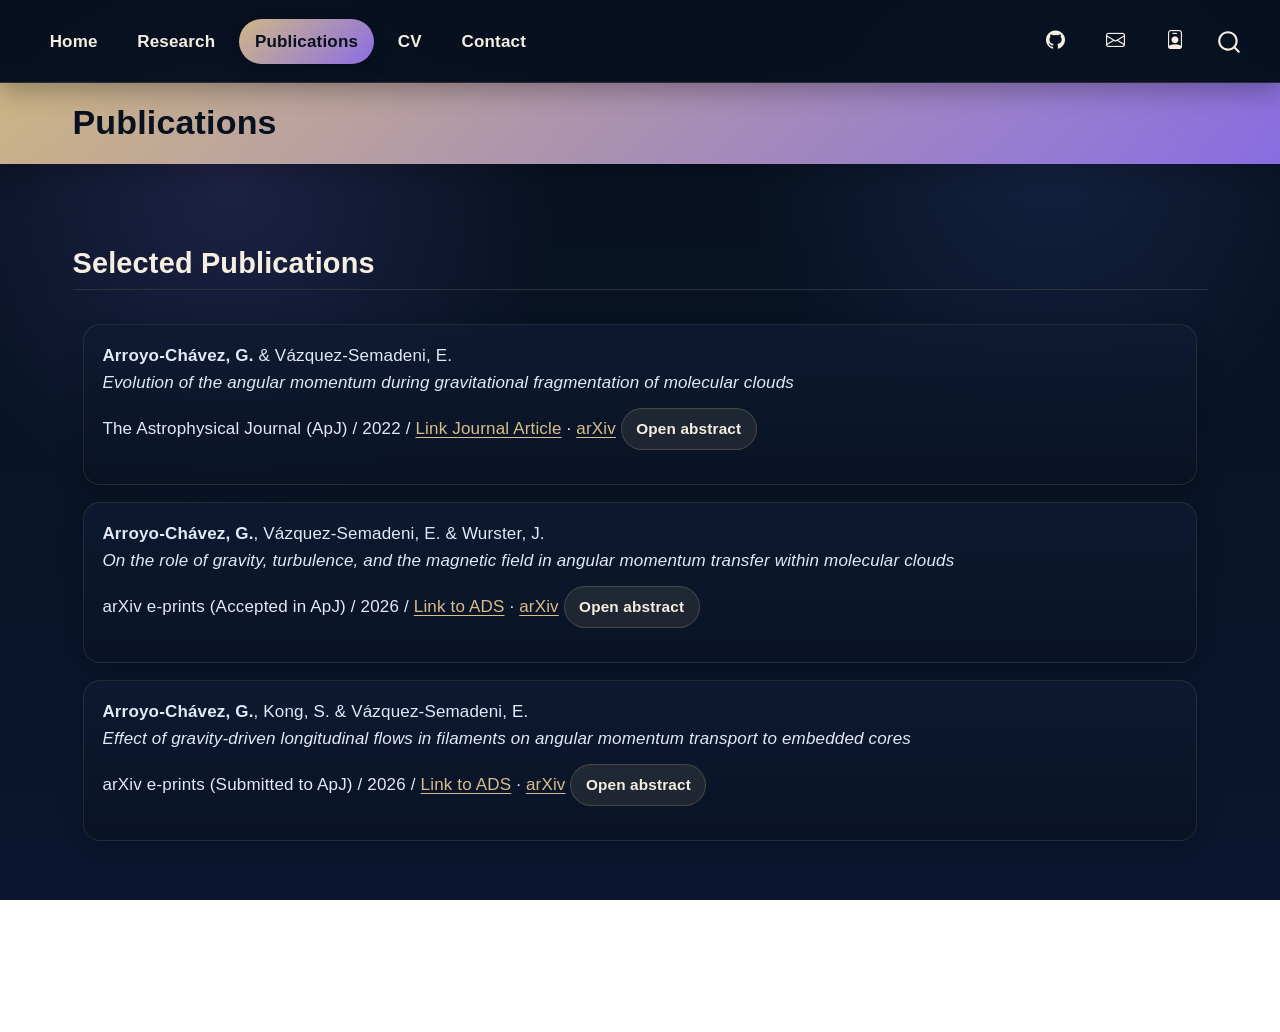
<file: docs/publications.html>
<!DOCTYPE html>
<html xmlns="http://www.w3.org/1999/xhtml" lang="en" xml:lang="en"><head>

<meta charset="utf-8">
<meta name="generator" content="quarto-1.9.36">

<meta name="viewport" content="width=device-width, initial-scale=1.0, user-scalable=yes">


<title>Publications – Griselda Arroyo-Chávez</title>
<style>
/* Default styles provided by pandoc.
** See https://pandoc.org/MANUAL.html#variables-for-html for config info.
*/
code{white-space: pre-wrap;}
span.smallcaps{font-variant: small-caps;}
div.columns{display: flex; gap: min(4vw, 1.5em);}
div.column{flex: auto; overflow-x: auto;}
div.hanging-indent{margin-left: 1.5em; text-indent: -1.5em;}
ul.task-list{list-style: none;}
ul.task-list li input[type="checkbox"] {
  width: 0.8em;
  margin: 0 0.8em 0.2em -1em; /* quarto-specific, see https://github.com/quarto-dev/quarto-cli/issues/4556 */ 
  vertical-align: middle;
}
</style>


<script src="site_libs/quarto-nav/quarto-nav.js"></script>
<script src="site_libs/quarto-nav/headroom.min.js"></script>
<script src="site_libs/clipboard/clipboard.min.js"></script>
<script src="site_libs/quarto-search/autocomplete.umd.js"></script>
<script src="site_libs/quarto-search/fuse.min.js"></script>
<script src="site_libs/quarto-search/quarto-search.js"></script>
<meta name="quarto:offset" content="./">
<script src="site_libs/quarto-html/quarto.js" type="module"></script>
<script src="site_libs/quarto-html/tabsets/tabsets.js" type="module"></script>
<script src="site_libs/quarto-html/popper.min.js"></script>
<script src="site_libs/quarto-html/tippy.umd.min.js"></script>
<script src="site_libs/quarto-html/anchor.min.js"></script>
<link href="site_libs/quarto-html/tippy.css" rel="stylesheet">
<link href="site_libs/quarto-html/quarto-syntax-highlighting-dark-f418161beb48e0141c760e455f12af2c.css" rel="stylesheet" id="quarto-text-highlighting-styles">
<script src="site_libs/bootstrap/bootstrap.min.js"></script>
<link href="site_libs/bootstrap/bootstrap-icons.css" rel="stylesheet">
<link href="site_libs/bootstrap/bootstrap-2d75577b208804cedfa8b8917fdbecb6.min.css" rel="stylesheet" append-hash="true" id="quarto-bootstrap" data-mode="dark">
<script id="quarto-search-options" type="application/json">{
  "location": "navbar",
  "copy-button": false,
  "collapse-after": 3,
  "panel-placement": "end",
  "type": "overlay",
  "limit": 50,
  "keyboard-shortcut": [
    "f",
    "/",
    "s"
  ],
  "show-item-context": false,
  "language": {
    "search-no-results-text": "No results",
    "search-matching-documents-text": "matching documents",
    "search-copy-link-title": "Copy link to search",
    "search-hide-matches-text": "Hide additional matches",
    "search-more-match-text": "more match in this document",
    "search-more-matches-text": "more matches in this document",
    "search-clear-button-title": "Clear",
    "search-text-placeholder": "",
    "search-detached-cancel-button-title": "Cancel",
    "search-submit-button-title": "Submit",
    "search-label": "Search"
  }
}</script>


</head>

<body class="nav-fixed quarto-light">

<div id="quarto-search-results"></div>
  <header id="quarto-header" class="headroom fixed-top quarto-banner">
    <nav class="navbar navbar-expand-lg " data-bs-theme="dark">
      <div class="navbar-container container-fluid">
            <div id="quarto-search" class="" title="Search"></div>
          <button class="navbar-toggler" type="button" data-bs-toggle="collapse" data-bs-target="#navbarCollapse" aria-controls="navbarCollapse" role="menu" aria-expanded="false" aria-label="Toggle navigation" onclick="if (window.quartoToggleHeadroom) { window.quartoToggleHeadroom(); }">
  <span class="navbar-toggler-icon"></span>
</button>
          <div class="collapse navbar-collapse" id="navbarCollapse">
            <ul class="navbar-nav navbar-nav-scroll me-auto">
  <li class="nav-item">
    <a class="nav-link" href="./index.html"> 
<span class="menu-text">Home</span></a>
  </li>  
  <li class="nav-item">
    <a class="nav-link" href="./research.html"> 
<span class="menu-text">Research</span></a>
  </li>  
  <li class="nav-item">
    <a class="nav-link active" href="./publications.html" aria-current="page"> 
<span class="menu-text">Publications</span></a>
  </li>  
  <li class="nav-item">
    <a class="nav-link" href="./cv.html"> 
<span class="menu-text">CV</span></a>
  </li>  
  <li class="nav-item">
    <a class="nav-link" href="./contact.html"> 
<span class="menu-text">Contact</span></a>
  </li>  
</ul>
            <ul class="navbar-nav navbar-nav-scroll ms-auto">
  <li class="nav-item compact">
    <a class="nav-link" href="https://github.com/g-arroyo-chavez"> <i class="bi bi-github" role="img">
</i> 
<span class="menu-text"></span></a>
  </li>  
  <li class="nav-item compact">
    <a class="nav-link" href="mailto:arroyochavezg@arizona.edu"> <i class="bi bi-envelope" role="img">
</i> 
<span class="menu-text"></span></a>
  </li>  
  <li class="nav-item compact">
    <a class="nav-link" href="https://orcid.org/0000-0002-7082-0587"> <i class="bi bi-person-badge" role="img">
</i> 
<span class="menu-text"></span></a>
  </li>  
</ul>
          </div> <!-- /navcollapse -->
            <div class="quarto-navbar-tools">
</div>
      </div> <!-- /container-fluid -->
    </nav>
</header>
<!-- content -->
<header id="title-block-header" class="quarto-title-block default page-columns page-full">
  <div class="quarto-title-banner page-columns page-full">
    <div class="quarto-title column-page">
      <h1 class="title">Publications</h1>
                      </div>
  </div>
    
  
  <div class="quarto-title-meta column-page">

      
    
      
    </div>
    
  
  </header><div id="quarto-content" class="quarto-container page-columns page-rows-contents page-layout-full page-navbar">
<!-- sidebar -->
<!-- margin-sidebar -->
    
<!-- main -->
<main class="content quarto-banner-title-block column-page" id="quarto-document-content">





<section id="selected-publications" class="level2">
<h2 class="anchored" data-anchor-id="selected-publications">Selected Publications</h2>
<div class="pub-list">
<div class="pub-item">
<details class="pub-details">
<summary>
<p><strong>Arroyo-Chávez, G.</strong> &amp; Vázquez-Semadeni, E.<br>
<em>Evolution of the angular momentum during gravitational fragmentation of molecular clouds</em><br>
The Astrophysical Journal (ApJ) / 2022 / <a href="https://iopscience.iop.org/article/10.3847/1538-4357/ac3915" target="_blank">Link Journal Article</a> · <a href="https://arxiv.org/abs/2106.10381" target="_blank">arXiv</a></p>
</summary>
<section id="abstract" class="level3 pub-abstract">
<h3 class="anchored" data-anchor-id="abstract">Abstract</h3>
<p>We investigate the origin of the observed scaling j ~ R^3/2 between the specific angular momentum j and the radius R of molecular clouds (MCs) and their their substructures, and of the observed near independence of β, the ratio of rotational to gravitational energy, from R. To this end, we measure the angular momentum (AM) of “Lagrangian” particle sets in a smoothed particle hydrodynamics (SPH) simulation of the formation, collapse, and fragmentation of giant MCs. The Lagrangian sets are initially defined as connected particle sets above a certain density threshold at a certain time t def, and then the same set of SPH particles is followed either forward or backward in time. We find the following. (i) The Lagrangian particle sets evolve along the observed j-R relation when the volume containing them also contains a large number of other “intruder” particles. Otherwise, they evolve with j ~ cst. (ii) Tracking Lagrangian sets to the future, we find that a subset of the SPH particles participates in the collapse, while the rest disperses away. (iii) These results suggest that the Lagrangian sets of fluid particles exchange their AM with other neighboring fluid particles via turbulent viscosity. (iv) We conclude that the j-R relation arises from a global tendency toward gravitational contraction, mediated by AM loss via turbulent viscosity, which induces fragmentation into dense, low-AM clumps, and diffuse, high-AM envelopes, which disperse away, limiting the mass efficiency of the fragmentation.</p>
<p><a href="https://iopscience.iop.org/article/10.3847/1538-4357/ac3915" target="_blank">Link Journal Article</a> · <a href="https://arxiv.org/abs/2106.10381" target="_blank">arXiv</a></p>
</section>
</details>
</div>
<div class="pub-item">
<details class="pub-details">
<summary>
<p><strong>Arroyo-Chávez, G.</strong>, Vázquez-Semadeni, E. &amp; Wurster, J.<br>
<em>On the role of gravity, turbulence, and the magnetic field in angular momentum transfer within molecular clouds</em><br>
arXiv e-prints (Accepted in ApJ) / 2026 / <a href="https://ui.adsabs.harvard.edu/abs/2026arXiv260111830A/abstract" target="_blank">Link to ADS</a> · <a href="https://doi.org/10.48550/arXiv.2601.11830" target="_blank">arXiv</a></p>
</summary>
<section id="abstract-1" class="level3 pub-abstract">
<h3 class="anchored" data-anchor-id="abstract-1">Abstract</h3>
<p>Observations of molecular structures on scales of ∼0.1−50 pc show that the specific angular momentum (j) scales with radius (R) as j∼R^3/2 . We study the effects of turbulence, gravity, and the magnetic field in shaping this scaling, by measuring clump size and specific angular momentum in three SPH simulations of the formation of giant molecular clouds, progressively adding these three ingredients. In each simulation, we define “full” and “reduced”“” clump samples, the latter restricted to aspect ratios A&lt;3 . We find that, in the non-magnetic runs, elongated clumps deviate the most from the j-R relation, which is best reproduced by the reduced sample in the gravity+turbulence run. In the purely hydrodynamic case, no dense elongated structures form, suggesting that turbulence alone is insufficient to generate dense filaments, although clumps have j magnitudes consistent with observations. In the gravity+turbulence+magnetic field run, most of the clumps are filamentary, yet the full sample appears to follow the observed j-R relation. This result, rather than being a real trend, could be the combination of the increase in j by the filamentary geometry, and its reduction by turbulence inhibition by the magnetic field. Finally, we measure the gravitational, magnetic, pressure-gradient, and hydrodynamic torques (which involve turbulent viscosity) in our clump samples. We find that, in magnitude, the hydrodynamic torques tend to be larger than the rest. This result is consistent with our previous work, where we proposed that gravity drives cloud formation and contraction, while turbulence redistributes angular momentum through fluid-parcel exchanges.</p>
<p><a href="https://ui.adsabs.harvard.edu/abs/2026arXiv260111830A/abstract" target="_blank">Link to ADS</a> · <a href="https://doi.org/10.48550/arXiv.2601.11830" target="_blank">arXiv</a></p>
</section>
</details>
</div>
<div class="pub-item">
<details class="pub-details">
<summary>
<p><strong>Arroyo-Chávez, G.</strong>, Kong, S. &amp; Vázquez-Semadeni, E.<br>
<em>Effect of gravity-driven longitudinal flows in filaments on angular momentum transport to embedded cores</em><br>
arXiv e-prints (Submitted to ApJ) / 2026 / <a href="https://ui.adsabs.harvard.edu/abs/2026arXiv260306990A/abstract" target="_blank">Link to ADS</a> · <a href="https://doi.org/10.48550/arXiv.2603.06990" target="_blank">arXiv</a></p>
</summary>
<section id="abstract-2" class="level3 pub-abstract">
<h3 class="anchored" data-anchor-id="abstract-2">Abstract</h3>
<p>Different models of filament formation predict distinct patterns of angular momentum redistribution toward embedded cores, set by the underlying velocity-field structure, which can set the initial conditions for a preferential orientation between protostellar outflows and filaments. However, the absence of a dominant alignment in observations keeps this connection open to debate. We investigate whether gravity-driven longitudinal flows along filaments can redistribute angular momentum (AM) toward collapse centers and influence outflow-filament alignment. To this end, we analyze the distributions of 3D and 2D-projected angles between sink angular momentum vectors and host filament orientations in an SPH simulation of giant molecular cloud and filament formation. We also characterize the filament velocity field by measuring the angles between SPH particle velocity vectors and filament axes, and the degree of convergent flow toward filament density peaks. No preferred alignment between the sinks’ AM and the filament direction is found at early evolutionary stages, neither in 3D nor in 2D. Later, however, a predominantly perpendicular configuration emerges in 3D. Tracking individual sinks indicates that this alignment is not primordial but develops as gravity strengthens. In individual filaments, the onset of perpendicular alignment coincides with the development of convergent longitudinal flows. Finally, we estimate the minimum fraction of perpendicular 3D angles required to reveal a perpendicular 2D alignment for a given sample size. While longitudinal flows develop over extended timescales, once established, they can rapidly reorient the angular momentum vector of the sinks, enabling perpendicular alignments to arise within typical outflow lifetimes.</p>
<p><a href="https://ui.adsabs.harvard.edu/abs/2026arXiv260306990A/abstract" target="_blank">Link to ADS</a> · <a href="https://doi.org/10.48550/arXiv.2603.06990" target="_blank">arXiv</a></p>
</section>
</details>
</div>
</div>


</section>

</main> <!-- /main -->
<div class="global-side-panel">
  <div class="global-side-panel-card">
    <h3>Research Themes</h3>
    <ul>
      <li>Star formation</li>
      <li>Interstellar medium</li>
      <li>Filaments and accretion flows</li>
      <li>Angular momentum transport</li>
      <li>Synthetic observations</li>
    </ul>
  </div>

  <div class="global-side-panel-card">
    <h3>Current Focus</h3>
    <p>
      I study how filamentary structure, turbulence, gravity, and magnetic fields
      shape angular momentum acquisition and redistribution in star-forming environments.
    </p>
  </div>

  <div class="global-side-panel-card">
    <h3>Links</h3>
    <ul>
      <li><a href="https://ui.adsabs.harvard.edu/public-libraries/6VEx2YeCRQ-VyZSYqM24xw" target="_blank" rel="noopener">ADS</a></li>
      <li><a href="https://arxiv.org/search/astro-ph?searchtype=author&amp;query=Arroyo-Chavez,+G" target="_blank" rel="noopener">arXiv</a></li>
      <li><a href="https://orcid.org/0000-0002-7082-0587" target="_blank" rel="noopener">ORCID</a></li>
      <li><a href="https://github.com/g-arroyo-chavez" target="_blank" rel="noopener">GitHub</a></li>
      <li><a href="https://www.linkedin.com/in/griselda-arroyo-chavez/" target="_blank" rel="noopener">Linkedin</a></li>
    </ul>
  </div>
</div>
<script src="research.js"></script>
<script id="quarto-html-after-body" type="application/javascript">
  window.document.addEventListener("DOMContentLoaded", function (event) {
    const icon = "";
    const anchorJS = new window.AnchorJS();
    anchorJS.options = {
      placement: 'right',
      icon: icon
    };
    anchorJS.add('.anchored');
    const isCodeAnnotation = (el) => {
      for (const clz of el.classList) {
        if (clz.startsWith('code-annotation-')) {                     
          return true;
        }
      }
      return false;
    }
    const onCopySuccess = function(e) {
      // button target
      const button = e.trigger;
      // don't keep focus
      button.blur();
      // flash "checked"
      button.classList.add('code-copy-button-checked');
      var currentTitle = button.getAttribute("title");
      button.setAttribute("title", "Copied!");
      let tooltip;
      if (window.bootstrap) {
        button.setAttribute("data-bs-toggle", "tooltip");
        button.setAttribute("data-bs-placement", "left");
        button.setAttribute("data-bs-title", "Copied!");
        tooltip = new bootstrap.Tooltip(button, 
          { trigger: "manual", 
            customClass: "code-copy-button-tooltip",
            offset: [0, -8]});
        tooltip.show();    
      }
      setTimeout(function() {
        if (tooltip) {
          tooltip.hide();
          button.removeAttribute("data-bs-title");
          button.removeAttribute("data-bs-toggle");
          button.removeAttribute("data-bs-placement");
        }
        button.setAttribute("title", currentTitle);
        button.classList.remove('code-copy-button-checked');
      }, 1000);
      // clear code selection
      e.clearSelection();
    }
    const getTextToCopy = function(trigger) {
      const outerScaffold = trigger.parentElement.cloneNode(true);
      const codeEl = outerScaffold.querySelector('code');
      for (const childEl of codeEl.children) {
        if (isCodeAnnotation(childEl)) {
          childEl.remove();
        }
      }
      return codeEl.innerText;
    }
    const clipboard = new window.ClipboardJS('.code-copy-button:not([data-in-quarto-modal])', {
      text: getTextToCopy
    });
    clipboard.on('success', onCopySuccess);
    if (window.document.getElementById('quarto-embedded-source-code-modal')) {
      const clipboardModal = new window.ClipboardJS('.code-copy-button[data-in-quarto-modal]', {
        text: getTextToCopy,
        container: window.document.getElementById('quarto-embedded-source-code-modal')
      });
      clipboardModal.on('success', onCopySuccess);
    }
      var localhostRegex = new RegExp(/^(?:http|https):\/\/localhost\:?[0-9]*\//);
      var mailtoRegex = new RegExp(/^mailto:/);
        var filterRegex = new RegExp('/' + window.location.host + '/');
      var isInternal = (href) => {
          return filterRegex.test(href) || localhostRegex.test(href) || mailtoRegex.test(href);
      }
      // Inspect non-navigation links and adorn them if external
     var links = window.document.querySelectorAll('a[href]:not(.nav-link):not(.navbar-brand):not(.toc-action):not(.sidebar-link):not(.sidebar-item-toggle):not(.pagination-link):not(.no-external):not([aria-hidden]):not(.dropdown-item):not(.quarto-navigation-tool):not(.about-link)');
      for (var i=0; i<links.length; i++) {
        const link = links[i];
        if (!isInternal(link.href)) {
          // undo the damage that might have been done by quarto-nav.js in the case of
          // links that we want to consider external
          if (link.dataset.originalHref !== undefined) {
            link.href = link.dataset.originalHref;
          }
        }
      }
    function tippyHover(el, contentFn, onTriggerFn, onUntriggerFn) {
      const config = {
        allowHTML: true,
        maxWidth: 500,
        delay: 100,
        arrow: false,
        appendTo: function(el) {
            return el.parentElement;
        },
        interactive: true,
        interactiveBorder: 10,
        theme: 'quarto',
        placement: 'bottom-start',
      };
      if (contentFn) {
        config.content = contentFn;
      }
      if (onTriggerFn) {
        config.onTrigger = onTriggerFn;
      }
      if (onUntriggerFn) {
        config.onUntrigger = onUntriggerFn;
      }
      window.tippy(el, config); 
    }
    const noterefs = window.document.querySelectorAll('a[role="doc-noteref"]');
    for (var i=0; i<noterefs.length; i++) {
      const ref = noterefs[i];
      tippyHover(ref, function() {
        // use id or data attribute instead here
        let href = ref.getAttribute('data-footnote-href') || ref.getAttribute('href');
        try { href = new URL(href).hash; } catch {}
        const id = href.replace(/^#\/?/, "");
        const note = window.document.getElementById(id);
        if (note) {
          return note.innerHTML;
        } else {
          return "";
        }
      });
    }
    const xrefs = window.document.querySelectorAll('a.quarto-xref');
    const processXRef = (id, note) => {
      // Strip column container classes
      const stripColumnClz = (el) => {
        el.classList.remove("page-full", "page-columns");
        if (el.children) {
          for (const child of el.children) {
            stripColumnClz(child);
          }
        }
      }
      stripColumnClz(note)
      if (id === null || id.startsWith('sec-')) {
        // Special case sections, only their first couple elements
        const container = document.createElement("div");
        if (note.children && note.children.length > 2) {
          container.appendChild(note.children[0].cloneNode(true));
          for (let i = 1; i < note.children.length; i++) {
            const child = note.children[i];
            if (child.tagName === "P" && child.innerText === "") {
              continue;
            } else {
              container.appendChild(child.cloneNode(true));
              break;
            }
          }
          if (window.Quarto?.typesetMath) {
            window.Quarto.typesetMath(container);
          }
          return container.innerHTML
        } else {
          if (window.Quarto?.typesetMath) {
            window.Quarto.typesetMath(note);
          }
          return note.innerHTML;
        }
      } else {
        // Remove any anchor links if they are present
        const anchorLink = note.querySelector('a.anchorjs-link');
        if (anchorLink) {
          anchorLink.remove();
        }
        if (window.Quarto?.typesetMath) {
          window.Quarto.typesetMath(note);
        }
        if (note.classList.contains("callout")) {
          return note.outerHTML;
        } else {
          return note.innerHTML;
        }
      }
    }
    for (var i=0; i<xrefs.length; i++) {
      const xref = xrefs[i];
      tippyHover(xref, undefined, function(instance) {
        instance.disable();
        let url = xref.getAttribute('href');
        let hash = undefined; 
        if (url.startsWith('#')) {
          hash = url;
        } else {
          try { hash = new URL(url).hash; } catch {}
        }
        if (hash) {
          const id = hash.replace(/^#\/?/, "");
          const note = window.document.getElementById(id);
          if (note !== null) {
            try {
              const html = processXRef(id, note.cloneNode(true));
              instance.setContent(html);
            } finally {
              instance.enable();
              instance.show();
            }
          } else {
            // See if we can fetch this
            fetch(url.split('#')[0])
            .then(res => res.text())
            .then(html => {
              const parser = new DOMParser();
              const htmlDoc = parser.parseFromString(html, "text/html");
              const note = htmlDoc.getElementById(id);
              if (note !== null) {
                const html = processXRef(id, note);
                instance.setContent(html);
              } 
            }).finally(() => {
              instance.enable();
              instance.show();
            });
          }
        } else {
          // See if we can fetch a full url (with no hash to target)
          // This is a special case and we should probably do some content thinning / targeting
          fetch(url)
          .then(res => res.text())
          .then(html => {
            const parser = new DOMParser();
            const htmlDoc = parser.parseFromString(html, "text/html");
            const note = htmlDoc.querySelector('main.content');
            if (note !== null) {
              // This should only happen for chapter cross references
              // (since there is no id in the URL)
              // remove the first header
              if (note.children.length > 0 && note.children[0].tagName === "HEADER") {
                note.children[0].remove();
              }
              const html = processXRef(null, note);
              instance.setContent(html);
            } 
          }).finally(() => {
            instance.enable();
            instance.show();
          });
        }
      }, function(instance) {
      });
    }
        let selectedAnnoteEl;
        const selectorForAnnotation = ( cell, annotation) => {
          let cellAttr = 'data-code-cell="' + cell + '"';
          let lineAttr = 'data-code-annotation="' +  annotation + '"';
          const selector = 'span[' + cellAttr + '][' + lineAttr + ']';
          return selector;
        }
        const selectCodeLines = (annoteEl) => {
          const doc = window.document;
          const targetCell = annoteEl.getAttribute("data-target-cell");
          const targetAnnotation = annoteEl.getAttribute("data-target-annotation");
          const annoteSpan = window.document.querySelector(selectorForAnnotation(targetCell, targetAnnotation));
          const lines = annoteSpan.getAttribute("data-code-lines").split(",");
          const lineIds = lines.map((line) => {
            return targetCell + "-" + line;
          })
          let top = null;
          let height = null;
          let parent = null;
          if (lineIds.length > 0) {
              //compute the position of the single el (top and bottom and make a div)
              const el = window.document.getElementById(lineIds[0]);
              top = el.offsetTop;
              height = el.offsetHeight;
              parent = el.parentElement.parentElement;
            if (lineIds.length > 1) {
              const lastEl = window.document.getElementById(lineIds[lineIds.length - 1]);
              const bottom = lastEl.offsetTop + lastEl.offsetHeight;
              height = bottom - top;
            }
            if (top !== null && height !== null && parent !== null) {
              // cook up a div (if necessary) and position it 
              let div = window.document.getElementById("code-annotation-line-highlight");
              if (div === null) {
                div = window.document.createElement("div");
                div.setAttribute("id", "code-annotation-line-highlight");
                div.style.position = 'absolute';
                parent.appendChild(div);
              }
              div.style.top = top - 2 + "px";
              div.style.height = height + 4 + "px";
              div.style.left = 0;
              let gutterDiv = window.document.getElementById("code-annotation-line-highlight-gutter");
              if (gutterDiv === null) {
                gutterDiv = window.document.createElement("div");
                gutterDiv.setAttribute("id", "code-annotation-line-highlight-gutter");
                gutterDiv.style.position = 'absolute';
                const codeCell = window.document.getElementById(targetCell);
                const gutter = codeCell.querySelector('.code-annotation-gutter');
                gutter.appendChild(gutterDiv);
              }
              gutterDiv.style.top = top - 2 + "px";
              gutterDiv.style.height = height + 4 + "px";
            }
            selectedAnnoteEl = annoteEl;
          }
        };
        const unselectCodeLines = () => {
          const elementsIds = ["code-annotation-line-highlight", "code-annotation-line-highlight-gutter"];
          elementsIds.forEach((elId) => {
            const div = window.document.getElementById(elId);
            if (div) {
              div.remove();
            }
          });
          selectedAnnoteEl = undefined;
        };
          // Handle positioning of the toggle
      window.addEventListener(
        "resize",
        throttle(() => {
          elRect = undefined;
          if (selectedAnnoteEl) {
            selectCodeLines(selectedAnnoteEl);
          }
        }, 10)
      );
      function throttle(fn, ms) {
      let throttle = false;
      let timer;
        return (...args) => {
          if(!throttle) { // first call gets through
              fn.apply(this, args);
              throttle = true;
          } else { // all the others get throttled
              if(timer) clearTimeout(timer); // cancel #2
              timer = setTimeout(() => {
                fn.apply(this, args);
                timer = throttle = false;
              }, ms);
          }
        };
      }
        // Attach click handler to the DT
        const annoteDls = window.document.querySelectorAll('dt[data-target-cell]');
        for (const annoteDlNode of annoteDls) {
          annoteDlNode.addEventListener('click', (event) => {
            const clickedEl = event.target;
            if (clickedEl !== selectedAnnoteEl) {
              unselectCodeLines();
              const activeEl = window.document.querySelector('dt[data-target-cell].code-annotation-active');
              if (activeEl) {
                activeEl.classList.remove('code-annotation-active');
              }
              selectCodeLines(clickedEl);
              clickedEl.classList.add('code-annotation-active');
            } else {
              // Unselect the line
              unselectCodeLines();
              clickedEl.classList.remove('code-annotation-active');
            }
          });
        }
    const findCites = (el) => {
      const parentEl = el.parentElement;
      if (parentEl) {
        const cites = parentEl.dataset.cites;
        if (cites) {
          return {
            el,
            cites: cites.split(' ')
          };
        } else {
          return findCites(el.parentElement)
        }
      } else {
        return undefined;
      }
    };
    var bibliorefs = window.document.querySelectorAll('a[role="doc-biblioref"]');
    for (var i=0; i<bibliorefs.length; i++) {
      const ref = bibliorefs[i];
      const citeInfo = findCites(ref);
      if (citeInfo) {
        tippyHover(citeInfo.el, function() {
          var popup = window.document.createElement('div');
          citeInfo.cites.forEach(function(cite) {
            var citeDiv = window.document.createElement('div');
            citeDiv.classList.add('hanging-indent');
            citeDiv.classList.add('csl-entry');
            var biblioDiv = window.document.getElementById('ref-' + cite);
            if (biblioDiv) {
              citeDiv.innerHTML = biblioDiv.innerHTML;
            }
            popup.appendChild(citeDiv);
          });
          return popup.innerHTML;
        });
      }
    }
  });
  </script>
</div> <!-- /content -->




</body></html>
</file>
<file: docs/site_libs/quarto-html/tippy.css>
.tippy-box[data-animation=fade][data-state=hidden]{opacity:0}[data-tippy-root]{max-width:calc(100vw - 10px)}.tippy-box{position:relative;background-color:#333;color:#fff;border-radius:4px;font-size:14px;line-height:1.4;white-space:normal;outline:0;transition-property:transform,visibility,opacity}.tippy-box[data-placement^=top]>.tippy-arrow{bottom:0}.tippy-box[data-placement^=top]>.tippy-arrow:before{bottom:-7px;left:0;border-width:8px 8px 0;border-top-color:initial;transform-origin:center top}.tippy-box[data-placement^=bottom]>.tippy-arrow{top:0}.tippy-box[data-placement^=bottom]>.tippy-arrow:before{top:-7px;left:0;border-width:0 8px 8px;border-bottom-color:initial;transform-origin:center bottom}.tippy-box[data-placement^=left]>.tippy-arrow{right:0}.tippy-box[data-placement^=left]>.tippy-arrow:before{border-width:8px 0 8px 8px;border-left-color:initial;right:-7px;transform-origin:center left}.tippy-box[data-placement^=right]>.tippy-arrow{left:0}.tippy-box[data-placement^=right]>.tippy-arrow:before{left:-7px;border-width:8px 8px 8px 0;border-right-color:initial;transform-origin:center right}.tippy-box[data-inertia][data-state=visible]{transition-timing-function:cubic-bezier(.54,1.5,.38,1.11)}.tippy-arrow{width:16px;height:16px;color:#333}.tippy-arrow:before{content:"";position:absolute;border-color:transparent;border-style:solid}.tippy-content{position:relative;padding:5px 9px;z-index:1}
</file>
<file: docs/site_libs/quarto-html/quarto-syntax-highlighting-dark-f418161beb48e0141c760e455f12af2c.css>
/* quarto syntax highlight colors */
:root {
  --quarto-hl-al-color: #f07178;
  --quarto-hl-an-color: #d4d0ab;
  --quarto-hl-at-color: #00e0e0;
  --quarto-hl-bn-color: #d4d0ab;
  --quarto-hl-bu-color: #abe338;
  --quarto-hl-ch-color: #abe338;
  --quarto-hl-co-color: #f8f8f2;
  --quarto-hl-cv-color: #ffd700;
  --quarto-hl-cn-color: #ffd700;
  --quarto-hl-cf-color: #ffa07a;
  --quarto-hl-dt-color: #ffa07a;
  --quarto-hl-dv-color: #d4d0ab;
  --quarto-hl-do-color: #f8f8f2;
  --quarto-hl-er-color: #f07178;
  --quarto-hl-ex-color: #00e0e0;
  --quarto-hl-fl-color: #d4d0ab;
  --quarto-hl-fu-color: #ffa07a;
  --quarto-hl-im-color: #abe338;
  --quarto-hl-in-color: #d4d0ab;
  --quarto-hl-kw-color: #ffa07a;
  --quarto-hl-op-color: #ffa07a;
  --quarto-hl-ot-color: #00e0e0;
  --quarto-hl-pp-color: #dcc6e0;
  --quarto-hl-re-color: #00e0e0;
  --quarto-hl-sc-color: #abe338;
  --quarto-hl-ss-color: #abe338;
  --quarto-hl-st-color: #abe338;
  --quarto-hl-va-color: #00e0e0;
  --quarto-hl-vs-color: #abe338;
  --quarto-hl-wa-color: #dcc6e0;
}

/* other quarto variables */
:root {
  --quarto-font-monospace: SFMono-Regular, Menlo, Monaco, Consolas, "Liberation Mono", "Courier New", monospace;
}

/* syntax highlight based on Pandoc's rules */
pre > code.sourceCode > span {
  color: #f8f8f2;
}

code.sourceCode > span {
  color: #f8f8f2;
}

div.sourceCode,
div.sourceCode pre.sourceCode {
  color: #f8f8f2;
}

/* Normal */
code span {
  color: #f8f8f2;
}

/* Alert */
code span.al {
  color: #f07178;
}

/* Annotation */
code span.an {
  color: #d4d0ab;
}

/* Attribute */
code span.at {
  color: #00e0e0;
}

/* BaseN */
code span.bn {
  color: #d4d0ab;
}

/* BuiltIn */
code span.bu {
  color: #abe338;
}

/* ControlFlow */
code span.cf {
  font-weight: bold;
  color: #ffa07a;
}

/* Char */
code span.ch {
  color: #abe338;
}

/* Constant */
code span.cn {
  color: #ffd700;
}

/* Comment */
code span.co {
  font-style: italic;
  color: #f8f8f2;
}

/* CommentVar */
code span.cv {
  color: #ffd700;
}

/* Documentation */
code span.do {
  color: #f8f8f2;
}

/* DataType */
code span.dt {
  color: #ffa07a;
}

/* DecVal */
code span.dv {
  color: #d4d0ab;
}

/* Error */
code span.er {
  color: #f07178;
  text-decoration: underline;
}

/* Extension */
code span.ex {
  font-weight: bold;
  color: #00e0e0;
}

/* Float */
code span.fl {
  color: #d4d0ab;
}

/* Function */
code span.fu {
  color: #ffa07a;
}

/* Import */
code span.im {
  color: #abe338;
}

/* Information */
code span.in {
  color: #d4d0ab;
}

/* Keyword */
code span.kw {
  font-weight: bold;
  color: #ffa07a;
}

/* Operator */
code span.op {
  color: #ffa07a;
}

/* Other */
code span.ot {
  color: #00e0e0;
}

/* Preprocessor */
code span.pp {
  color: #dcc6e0;
}

/* RegionMarker */
code span.re {
  background-color: #f8f8f2;
  color: #00e0e0;
}

/* SpecialChar */
code span.sc {
  color: #abe338;
}

/* SpecialString */
code span.ss {
  color: #abe338;
}

/* String */
code span.st {
  color: #abe338;
}

/* Variable */
code span.va {
  color: #00e0e0;
}

/* VerbatimString */
code span.vs {
  color: #abe338;
}

/* Warning */
code span.wa {
  color: #dcc6e0;
}

.prevent-inlining {
  content: "</";
}

/*# sourceMappingURL=378c2a0cc31455d06730fbe37c8f3789.css.map */
</file>
